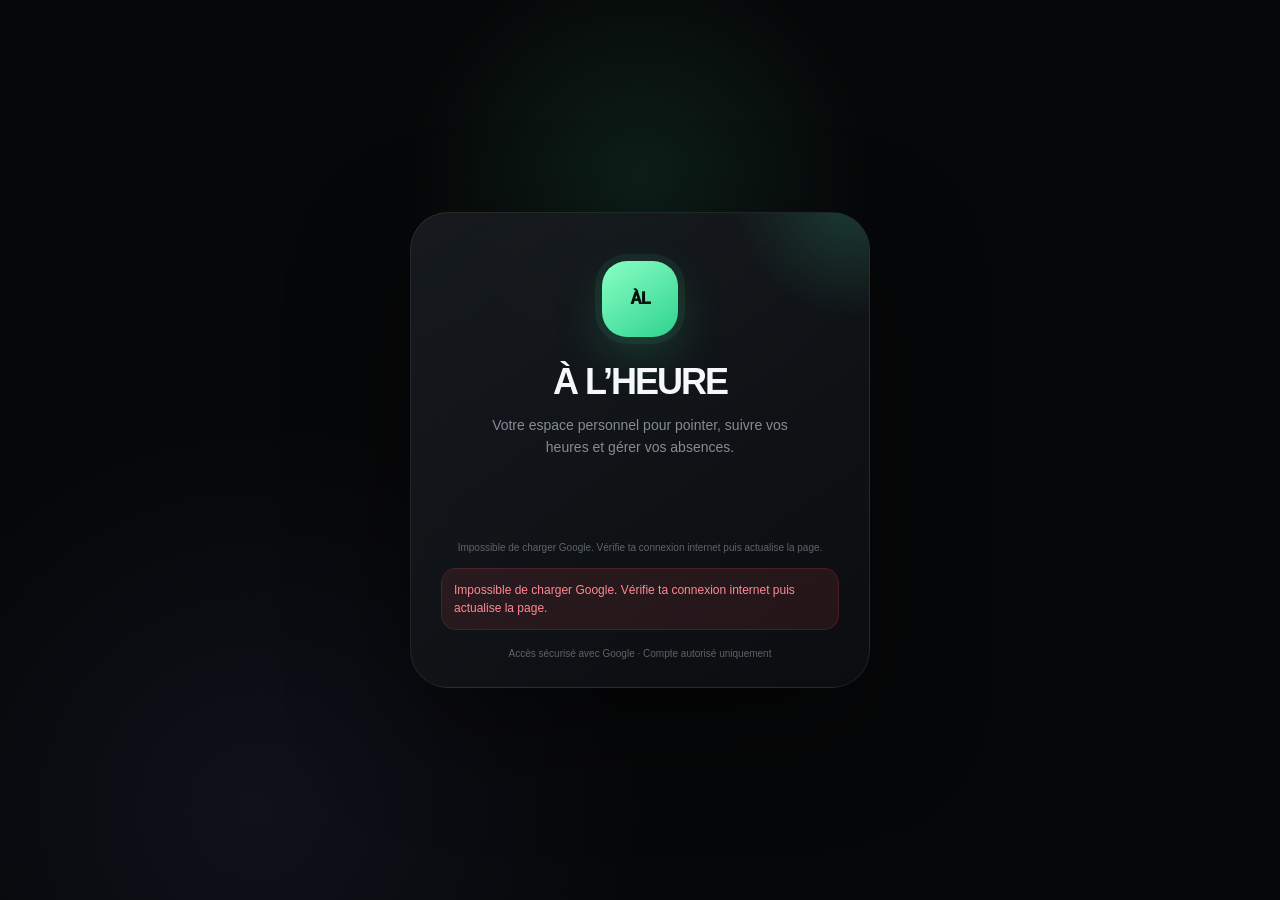
<file: index.html>
<!doctype html>
<html lang="fr">
<head>
<meta charset="utf-8">
<meta name="viewport" content="width=device-width,initial-scale=1,viewport-fit=cover">
<meta name="theme-color" content="#08090c">
<meta name="description" content="Mon Pointage — suivi des heures et absences">
<meta name="app-version" content="2026.10.07-navfix">
<link rel="icon" type="image/png" href="favicon12.png">
<link rel="apple-touch-icon" href="favicon12.png">
<meta name="apple-mobile-web-app-title" content="À L’HEURE">
<meta name="apple-mobile-web-app-capable" content="yes">
<meta name="mobile-web-app-capable" content="yes">
<meta name="apple-mobile-web-app-status-bar-style" content="black-translucent">

<style>
:root{
  --bg:#070809;
  --bg2:#0b0d10;
  --surface:rgba(18,21,25,.78);
  --surface2:#111419;
  --surface3:#171a20;
  --ink:#f5f7fa;
  --muted:#858b96;
  --muted2:#5d636d;
  --line:rgba(255,255,255,.075);
  --green:#45e6a0;
  --green2:#20bd7d;
  --red:#ff5968;
  --gold:#e6c879;
  --blue:#7f8cff;
  --purple:#b28cff;
  --shadow:0 30px 90px rgba(0,0,0,.32);
}

*{
  box-sizing:border-box;
  -webkit-tap-highlight-color:transparent;
}

html{
  scroll-behavior:smooth;
  background:var(--bg);
}

body{
  margin:0;
  min-height:100vh;
  background:
    radial-gradient(circle at 12% 0%,rgba(69,230,160,.08),transparent 30%),
    radial-gradient(circle at 92% 18%,rgba(127,140,255,.07),transparent 28%),
    var(--bg);
  color:var(--ink);
  font-family:
    -apple-system,
    BlinkMacSystemFont,
    "SF Pro Display",
    "SF Pro Text",
    Inter,
    Arial,
    sans-serif;
  -webkit-font-smoothing:antialiased;
}

body:before{
  content:"";
  position:fixed;
  inset:0;
  pointer-events:none;
  opacity:.24;
  background-image:
    radial-gradient(rgba(255,255,255,.16) .5px,transparent .5px);
  background-size:5px 5px;
  mask-image:linear-gradient(to bottom,black,transparent 70%);
  z-index:-1;
}

button,
input,
textarea{
  font:inherit;
}

button{
  border:0;
  cursor:pointer;
}

.hidden{
  display:none!important;
}

/* =========================================================
   LOGIN
========================================================= */

#loginScreen{
  min-height:100vh;
  display:grid;
  place-items:center;
  padding:22px;
  background:
    radial-gradient(circle at 50% 20%,rgba(69,230,160,.11),transparent 24%),
    radial-gradient(circle at 20% 90%,rgba(127,140,255,.08),transparent 30%),
    #060708;
}

.login{
  width:min(460px,100%);
  padding:48px 30px 28px;
  border:1px solid rgba(255,255,255,.09);
  border-radius:38px;
  background:
    linear-gradient(
      145deg,
      rgba(25,29,34,.86),
      rgba(12,14,17,.9)
    );
  backdrop-filter:blur(35px);
  box-shadow:0 40px 120px rgba(0,0,0,.45);
  text-align:center;
  animation:up .7s cubic-bezier(.2,.8,.2,1);
  position:relative;
  overflow:hidden;
}

.login:before{
  content:"";
  position:absolute;
  width:260px;
  height:260px;
  right:-120px;
  top:-150px;
  border-radius:50%;
  background:
    radial-gradient(
      circle,
      rgba(69,230,160,.2),
      transparent 68%
    );
}

.logo{
  width:76px;
  height:76px;
  margin:0 auto 24px;
  border-radius:25px;
  display:grid;
  place-items:center;
  color:#07100c;
  font-weight:950;
  letter-spacing:-1px;
  background:linear-gradient(145deg,#8affc5,#2fd28e);
  box-shadow:
    0 0 0 7px rgba(69,230,160,.07),
    0 20px 50px rgba(69,230,160,.18);
  position:relative;
}

.login h1{
  font-size:36px;
  letter-spacing:-2px;
  margin:0;
  position:relative;
}

.login p{
  color:var(--muted);
  font-size:14px;
  line-height:1.6;
  margin:11px auto 30px;
  max-width:340px;
  position:relative;
}

.login-foot{
  margin-top:18px;
  color:var(--muted2);
  font-size:10px;
}

.google-status{
  margin-top:10px;
  color:var(--muted2);
  font-size:10px;
}

#googleButton{
  width:100%;
  display:flex;
  flex-direction:column;
  align-items:center;
  justify-content:center;
  min-height:52px;
}

#googleButtonRender{
  width:100%;
  max-width:320px;
  min-height:44px;
  display:flex;
  align-items:center;
  justify-content:center;
}

#googleButtonRender > div{
  max-width:100%;
}

.g_id_signin iframe{
  max-width:100%!important;
}

.login-error{
  margin-top:15px;
  padding:12px;
  border-radius:15px;
  background:rgba(255,89,104,.1);
  border:1px solid rgba(255,89,104,.15);
  color:#ff8994;
  font-size:12px;
  line-height:1.5;
  text-align:left;
}

/* =========================================================
   APPLICATION
========================================================= */

#app{
  display:none;
  min-height:100vh;
  padding:0 0 100px;
}

.shell{
  width:min(1160px,calc(100% - 28px));
  margin:auto;
}

.topbar{
  height:84px;
  display:flex;
  align-items:center;
  justify-content:space-between;
  gap:16px;
}

.brand{
  display:flex;
  align-items:center;
  gap:10px;
  min-width:0;
}

.brandmark{
  width:34px;
  height:34px;
  flex:0 0 34px;
  border-radius:11px;
  display:block;
  object-fit:cover;
  box-shadow:0 7px 22px rgba(0,0,0,.42);
  background:#171a20;
}

.brandname{
  font-weight:900;
  font-size:17px;
  letter-spacing:-.5px;
}

.brandsub{
  font-size:10px;
  color:var(--muted);
  margin-top:3px;
}

.account{
  display:flex;
  align-items:center;
  gap:9px;
}

.account img{
  width:39px;
  height:39px;
  border-radius:50%;
  object-fit:cover;
  border:1px solid rgba(255,255,255,.2);
  box-shadow:0 5px 20px #0006;
  background:#171a20;
}

.ghost{
  background:transparent;
  color:var(--muted);
  padding:9px;
  font-size:11px;
}

.ghost:hover{
  color:var(--ink);
}

/* =========================================================
   VIEWS
========================================================= */

.view{
  display:none;
  animation:fade .35s ease;
}

.view.active{
  display:block;
}

/* =========================================================
   HERO
========================================================= */

.hero{
  position:relative;
  overflow:hidden;
  border:1px solid rgba(255,255,255,.09);
  border-radius:34px;
  padding:30px;
  background:
    linear-gradient(
      145deg,
      rgba(25,29,34,.95),
      rgba(12,14,17,.96)
    );
  box-shadow:var(--shadow);
  min-height:270px;
}

.hero:before{
  content:"";
  position:absolute;
  width:520px;
  height:520px;
  border-radius:50%;
  right:-230px;
  top:-300px;
  background:
    radial-gradient(
      circle,
      rgba(69,230,160,.22),
      transparent 63%
    );
  animation:float 9s ease-in-out infinite alternate;
}

.hero:after{
  content:"";
  position:absolute;
  inset:0;
  background:
    linear-gradient(
      115deg,
      transparent 18%,
      rgba(255,255,255,.045) 45%,
      transparent 72%
    );
  transform:translateX(-120%);
  animation:shine 8s ease-in-out infinite;
}

.hero-content{
  position:relative;
  z-index:1;
}

.eyebrow{
  font-size:9px;
  letter-spacing:2px;
  font-weight:850;
  color:#777e89;
}

.hero-date{
  font-size:clamp(28px,5vw,45px);
  font-weight:900;
  letter-spacing:-2px;
  text-transform:capitalize;
  margin-top:11px;
}

.hero-clock{
  font-size:clamp(56px,10vw,88px);
  line-height:.9;
  letter-spacing:-6px;
  font-weight:300;
  margin-top:17px;
  font-variant-numeric:tabular-nums;
}

.hero-bottom{
  display:flex;
  align-items:center;
  justify-content:space-between;
  margin-top:25px;
  gap:10px;
}

.pill{
  display:inline-flex;
  align-items:center;
  gap:7px;
  border-radius:999px;
  padding:8px 12px;
  background:rgba(255,255,255,.055);
  border:1px solid rgba(255,255,255,.06);
  font-size:9px;
  font-weight:850;
}

.pill i{
  width:6px;
  height:6px;
  border-radius:50%;
  background:currentColor;
  box-shadow:0 0 12px currentColor;
}

.pill.green{
  color:#67efb1;
}

.pill.red{
  color:#ff8994;
}

.pill.yellow{
  color:#e9cf7d;
}

.pill.blue{
  color:#9ca5ff;
}

.pill.purple{
  color:#c2a6ff;
}

.pill.gray{
  color:#a1a7b0;
}

/* =========================================================
   SECTIONS / METRICS
========================================================= */

.section-head{
  display:flex;
  align-items:end;
  justify-content:space-between;
  margin:29px 2px 12px;
}

.section-head h2{
  margin:0;
  font-size:20px;
  letter-spacing:-.8px;
}

.section-head span{
  color:var(--muted2);
  font-size:10px;
}

.metrics{
  display:grid;
  grid-template-columns:repeat(4,1fr);
  gap:10px;
}

.metric{
  padding:19px;
  border:1px solid var(--line);
  border-radius:23px;
  background:
    linear-gradient(
      145deg,
      rgba(22,25,30,.84),
      rgba(13,15,18,.84)
    );
  backdrop-filter:blur(20px);
  box-shadow:0 14px 45px rgba(0,0,0,.16);
  min-height:112px;
}

.metric-label{
  font-size:10px;
  color:var(--muted);
}

.metric-value{
  margin-top:12px;
  font-size:25px;
  font-weight:900;
  letter-spacing:-1px;
  font-variant-numeric:tabular-nums;
}

.metric.accent .metric-value{
  color:var(--green);
}

/* =========================================================
   DAY
========================================================= */

.day-grid{
  display:grid;
  grid-template-columns:1.35fr .65fr;
  gap:10px;
}

.timeline,
.action-card,
.panel{
  border:1px solid var(--line);
  background:
    linear-gradient(
      145deg,
      rgba(19,22,27,.86),
      rgba(11,13,16,.86)
    );
  backdrop-filter:blur(20px);
  box-shadow:0 18px 60px rgba(0,0,0,.18);
  border-radius:27px;
}

.timeline{
  padding:22px;
}

.event{
  display:flex;
  gap:15px;
  position:relative;
  padding-bottom:25px;
}

.event:last-child{
  padding-bottom:0;
}

.event:not(:last-child):after{
  content:"";
  position:absolute;
  left:9px;
  top:23px;
  bottom:0;
  width:1px;
  background:var(--line);
}

.event-dot{
  width:19px;
  height:19px;
  flex:0 0 19px;
  border-radius:50%;
  background:#292e35;
  border:5px solid #101216;
  box-shadow:0 0 0 1px var(--line);
  z-index:1;
}

.event.done .event-dot{
  background:var(--green);
  box-shadow:0 0 18px rgba(69,230,160,.3);
}

.event.stop .event-dot{
  background:var(--red);
  box-shadow:0 0 18px rgba(255,89,104,.22);
}

.event-title{
  font-size:11px;
  color:var(--muted);
}

.event-time{
  font-size:25px;
  font-weight:900;
  margin-top:3px;
  font-variant-numeric:tabular-nums;
}

.event-note{
  font-size:10px;
  color:var(--muted2);
  margin-top:3px;
  line-height:1.45;
}

/* =========================================================
   ACTIONS
========================================================= */

.action-card{
  padding:21px;
}

.action-main{
  width:100%;
  padding:19px;
  border-radius:21px;
  color:#06100b;
  text-align:left;
  background:linear-gradient(145deg,#67efb1,#1dbb7b);
  box-shadow:0 14px 35px rgba(69,230,160,.12);
  transition:transform .2s,filter .2s,opacity .2s;
}

.action-main:hover{
  filter:brightness(1.05);
}

.action-main:active{
  transform:scale(.975);
}

.action-main.red{
  color:#fff;
  background:linear-gradient(145deg,#ff6d7a,#d63b4b);
  box-shadow:0 14px 35px rgba(255,89,104,.12);
}

.action-main.disabled{
  opacity:.3;
  pointer-events:none;
}

.action-icon{
  font-size:18px;
}

.action-title{
  font-size:17px;
  font-weight:900;
  margin-top:17px;
}

.action-sub{
  font-size:10px;
  opacity:.68;
  margin-top:4px;
}

.link-button{
  width:100%;
  margin-top:10px;
  padding:14px;
  border-radius:17px;
  background:#191c21;
  color:#a9afb8;
  border:1px solid var(--line);
  font-size:11px;
  font-weight:750;
}

.link-button:hover{
  color:#fff;
  background:#20242a;
}

.link-button:active{
  transform:scale(.98);
}

.dashboard-note{
  margin-top:11px;
  padding:16px 18px;
  border-radius:20px;
  background:rgba(230,200,121,.08);
  border:1px solid rgba(230,200,121,.12);
  color:#cdbb7e;
  font-size:11px;
  line-height:1.5;
}

/* =========================================================
   MONTH
========================================================= */

.month-toolbar{
  display:flex;
  align-items:center;
  justify-content:space-between;
  padding:12px 14px;
  margin-bottom:12px;
  border-radius:22px;
  background:var(--surface);
  border:1px solid var(--line);
  box-shadow:0 15px 45px rgba(0,0,0,.16);
}

.month-name{
  text-align:center;
  font-weight:900;
}

.month-name small{
  display:block;
  color:var(--muted2);
  font-size:9px;
  font-weight:500;
  margin-top:3px;
}

.round{
  width:36px;
  height:36px;
  border-radius:50%;
  background:#1b1e23;
  color:#dfe2e6;
  font-size:16px;
  border:1px solid var(--line);
}

.round:hover{
  background:#252930;
}

.month-total{
  display:grid;
  grid-template-columns:repeat(3,1fr);
  gap:10px;
  margin-bottom:12px;
}

.mini{
  padding:16px;
  border-radius:20px;
  background:var(--surface);
  border:1px solid var(--line);
}

.mini span{
  display:block;
  color:var(--muted);
  font-size:10px;
}

.mini b{
  display:block;
  margin-top:7px;
  font-size:20px;
}

.history{
  display:grid;
  gap:8px;
}

.history-row{
  display:grid;
  grid-template-columns:65px 1fr auto;
  align-items:center;
  gap:12px;
  padding:16px;
  border-radius:20px;
  background:var(--surface);
  border:1px solid var(--line);
  box-shadow:0 8px 25px rgba(0,0,0,.12);
}

.hdate{
  font-weight:900;
  font-size:12px;
}

.hdate small{
  display:block;
  color:var(--muted2);
  font-weight:500;
  font-size:9px;
  margin-top:3px;
}

.hinfo{
  font-size:10px;
  color:var(--muted);
  min-width:0;
}

.hinfo b{
  display:block;
  color:var(--ink);
  font-size:13px;
  margin-bottom:4px;
  white-space:nowrap;
  overflow:hidden;
  text-overflow:ellipsis;
}

.hinfo span{
  display:block;
  line-height:1.4;
}

.hhours{
  font-weight:900;
  font-size:15px;
  color:var(--green);
  white-space:nowrap;
}

.empty{
  padding:35px;
  text-align:center;
  color:var(--muted);
  font-size:12px;
  background:var(--surface);
  border:1px solid var(--line);
  border-radius:24px;
}

/* =========================================================
   PROFILE
========================================================= */

.profile-panel{
  padding:18px;
  border-radius:26px;
  background:linear-gradient(145deg,rgba(24,27,33,.98),rgba(15,17,21,.98));
  border:1px solid rgba(255,255,255,.08);
  box-shadow:0 18px 55px rgba(0,0,0,.28);
}

.profile-main{
  display:flex;
  align-items:center;
  gap:14px;
  padding:4px 2px 18px;
}

.profile-main img{
  width:64px;
  height:64px;
  flex:0 0 64px;
  border-radius:20px;
  object-fit:cover;
  border:1px solid rgba(255,255,255,.1);
  background:#171a20;
}

.profile-main h2{
  margin:0;
  font-size:20px;
  letter-spacing:-.4px;
}

.profile-main p{
  margin:4px 0 0;
  color:var(--muted);
  font-size:11px;
  max-width:100%;
  overflow:hidden;
  text-overflow:ellipsis;
}

.settings-list{
  margin-top:0;
  display:grid;
  gap:7px;
  padding-top:14px;
  border-top:1px solid rgba(255,255,255,.07);
}

.setting{
  display:flex;
  justify-content:space-between;
  align-items:center;
  gap:12px;
  min-height:48px;
  padding:11px 13px;
  border-radius:15px;
  background:rgba(255,255,255,.035);
  border:1px solid rgba(255,255,255,.055);
  font-size:11px;
}

.setting strong{
  text-align:right;
  white-space:nowrap;
}

.setting span{
  color:var(--muted);
}

.profile-panel .app-page-grid{
  margin-top:12px !important;
  display:grid;
  grid-template-columns:1fr 1fr;
  gap:8px;
}

.profile-panel .page-card{
  min-height:92px;
  padding:14px;
  border-radius:17px;
  background:rgba(255,255,255,.035);
  border:1px solid rgba(255,255,255,.055);
}

.profile-panel .page-card h3{
  margin:0 0 5px;
  font-size:12px;
}

.profile-panel .page-card p{
  margin:0;
  color:var(--muted);
  font-size:9px;
  line-height:1.4;
}

.primary{
  width:100%;
  padding:13px;
  border-radius:15px;
  background:#f2f4f6;
  color:#0a0c0e;
  font-weight:800;
  margin-top:10px;
}

@media(max-width:600px){
  .profile-panel .app-page-grid{
    grid-template-columns:1fr;
  }
}

.settings-panel{
  display:grid;
  gap:8px;
}

.settings-export{
  display:flex;
  align-items:center;
  justify-content:space-between;
  gap:14px;
  margin-top:6px;
  padding:14px;
  border-radius:17px;
  background:rgba(255,255,255,.035);
  border:1px solid rgba(255,255,255,.055);
}

.settings-export b{
  display:block;
  font-size:12px;
}

.settings-export small{
  display:block;
  margin-top:4px;
  color:var(--muted);
  font-size:9px;
}

.export-button{
  flex:0 0 auto;
  display:flex;
  align-items:center;
  gap:6px;
  padding:10px 13px;
  border-radius:12px;
  background:#f1f3f5;
  color:#0a0c0e;
  font-size:10px;
  font-weight:900;
}

.export-button span{
  font-size:15px;
  line-height:1;
}

@media(max-width:380px){
  .settings-export{
    align-items:flex-start;
  }
  .export-button{
    padding:9px 11px;
  }
}

@media print{
@page{size:A4;margin:14mm}body *{visibility:hidden!important}#pdfExportArea,#pdfExportArea *{visibility:visible!important}#pdfExportArea{position:absolute;inset:0;width:100%;min-height:100vh;padding:0;box-sizing:border-box;background:#fff!important;color:#111827!important;font-family:-apple-system,BlinkMacSystemFont,"Segoe UI",Arial,sans-serif}#pdfExportArea .pdf-header{display:flex;align-items:center;justify-content:space-between;gap:24px;padding:0 0 18px;border-bottom:2px solid #111827}#pdfExportArea .pdf-brand{display:flex;align-items:center;gap:12px}#pdfExportArea .pdf-logo{width:42px;height:42px;border-radius:12px;object-fit:cover}#pdfExportArea .pdf-brand strong{display:block;font-size:18px;letter-spacing:-.5px}#pdfExportArea .pdf-brand span{display:block;margin-top:2px;color:#6b7280!important;font-size:9px}#pdfExportArea .pdf-period{text-align:right}#pdfExportArea .pdf-period span{display:block;color:#6b7280!important;font-size:8px;text-transform:uppercase;letter-spacing:1px}#pdfExportArea .pdf-period strong{display:block;margin-top:3px;font-size:16px;text-transform:capitalize}#pdfExportArea .pdf-hero{margin:18px 0 20px;padding:18px 20px;border-radius:16px;background:#111827!important;color:#fff!important}#pdfExportArea .pdf-hero-label{font-size:8px;letter-spacing:1.4px;text-transform:uppercase;opacity:.68}#pdfExportArea .pdf-total{margin-top:5px;font-size:31px;line-height:1;font-weight:800;letter-spacing:-1px}#pdfExportArea .pdf-total-note{margin-top:7px;font-size:9px;opacity:.72}#pdfExportArea .pdf-summary{display:grid;grid-template-columns:repeat(3,1fr);gap:10px;margin-bottom:20px}#pdfExportArea .pdf-box{padding:12px 14px;border:1px solid #e5e7eb;border-radius:12px;background:#fff!important}#pdfExportArea .pdf-box span{display:block;color:#6b7280!important;font-size:8px;text-transform:uppercase;letter-spacing:.6px}#pdfExportArea .pdf-box strong{display:block;margin-top:5px;font-size:15px}#pdfExportArea .pdf-section-title{margin:0 0 8px;font-size:11px;font-weight:800}#pdfExportArea table{width:100%;border-collapse:separate;border-spacing:0;overflow:hidden;border:1px solid #e5e7eb;border-radius:10px;font-size:8.5px}#pdfExportArea th,#pdfExportArea td{padding:7px;border-bottom:1px solid #eef0f2;text-align:left;vertical-align:middle}#pdfExportArea th{background:#f5f6f8!important;color:#4b5563!important;font-size:7.5px;text-transform:uppercase;letter-spacing:.4px;font-weight:800}#pdfExportArea tr:last-child td{border-bottom:0}#pdfExportArea .pdf-hours{font-weight:800}#pdfExportArea .pdf-status{color:#4b5563!important}#pdfExportArea .pdf-footer{margin-top:14px;padding-top:9px;border-top:1px solid #e5e7eb;color:#9ca3af!important;font-size:7.5px;text-align:right}}/* =========================================================
   NAVIGATION
========================================================= */

.bottom-nav{
  position:fixed;
  z-index:50;
  left:50%;
  bottom:max(12px,env(safe-area-inset-bottom));
  transform:translateX(-50%);
  width:min(560px,calc(100% - 24px));
  display:grid;
  grid-template-columns:repeat(5,1fr);
  gap:3px;
  padding:7px;
  border:1px solid rgba(255,255,255,.11);
  background:rgba(16,18,22,.9);
  backdrop-filter:blur(28px) saturate(140%);
  -webkit-backdrop-filter:blur(28px) saturate(140%);
  border-radius:27px;
  box-shadow:0 20px 70px rgba(0,0,0,.48),0 2px 12px rgba(255,255,255,.03) inset;
}

.nav-item{
  min-width:0;
  min-height:54px;
  padding:7px 6px;
  border-radius:20px;
  background:transparent;
  color:#686f7a;
  font-size:0;
  font-weight:800;
  letter-spacing:-.1px;
  transition:background .22s,transform .2s,color .2s,width .22s;
}

.nav-item .nav-icon{
  width:24px;
  height:24px;
  margin:0 auto;
  display:flex;
  align-items:center;
  justify-content:center;
  font-size:20px;
  line-height:1;
}

.nav-item.active{
  min-width:92px;
  background:#f1f3f5;
  color:#0a0c0e;
  box-shadow:0 7px 25px rgba(255,255,255,.08);
  font-size:9px;
}

.nav-item.active .nav-icon{
  margin:0 auto 3px;
}

@media (max-width:560px){
  .bottom-nav{
    width:min(430px,calc(100% - 18px));
    padding:6px;
    gap:2px;
  }
  .nav-item{
    min-height:52px;
  }
  .nav-item.active{
    min-width:0;
  }
}

.nav-item:active{
  transform:scale(.94);
}

.nav-item:focus-visible{
  outline:2px solid var(--green);
  outline-offset:2px;
}

/* =========================================================
   CALENDRIER PLANNING
========================================================= */

.planning-calendar{
  display:grid;
  grid-template-columns:repeat(7,minmax(0,1fr));
  gap:8px;
  padding:12px;
  border:1px solid var(--line);
  border-radius:27px;
  background:linear-gradient(145deg,rgba(19,22,27,.9),rgba(10,12,15,.9));
  box-shadow:0 18px 60px rgba(0,0,0,.2);
  width:100%;
  box-sizing:border-box;
  overflow:hidden;
}

.planning-calendar>*{
  min-width:0;
}

.cal-head{
  text-align:center;
  padding:5px 0 7px;
  color:#666d77;
  font-size:9px;
  font-weight:850;
  text-transform:uppercase;
}

.cal-day{
  position:relative;
  min-height:76px;
  padding:9px 7px 7px;
  border-radius:17px;
  background:rgba(255,255,255,.035);
  border:1px solid rgba(255,255,255,.055);
  overflow:hidden;
  transition:transform .18s,background .18s,border-color .18s;
}

.cal-day b{
  display:block;
  font-size:13px;
  font-weight:900;
  line-height:1;
}

.cal-day .cal-status{
  display:block;
  margin-top:9px;
  font-size:8px;
  line-height:1.15;
  color:#747b85;
  white-space:nowrap;
  overflow:hidden;
  text-overflow:ellipsis;
}

.cal-day .cal-hours{
  display:block;
  margin-top:8px;
  color:var(--green);
  font-size:10px;
  font-weight:900;
  white-space:nowrap;
}

.cal-day.worked{
  background:rgba(69,230,160,.075);
  border-color:rgba(69,230,160,.18);
}

.cal-day.worked .cal-status{
  color:#72eeb7;
}

.cal-day.absent{
  background:rgba(255,89,104,.075);
  border-color:rgba(255,89,104,.17);
}

.cal-day.absent .cal-status{
  color:#ff8b96;
}

.cal-day.holiday{
  background:rgba(178,140,255,.075);
  border-color:rgba(178,140,255,.16);
}

.cal-day.holiday .cal-status{
  color:#c5a8ff;
}

.cal-day.weekend{
  opacity:.58;
}

.cal-day.today{
  box-shadow:0 0 0 2px rgba(255,255,255,.85),0 8px 28px rgba(255,255,255,.06);
}

.cal-day.today:after{
  content:"AUJ.";
  position:absolute;
  top:7px;
  right:7px;
  font-size:6px;
  font-weight:900;
  color:#111318;
  background:#f1f3f5;
  padding:3px 4px;
  border-radius:6px;
}

@media(max-width:600px){
  .planning-calendar{
    grid-template-columns:repeat(7,minmax(0,1fr));
    gap:4px;
    padding:7px;
    border-radius:20px;
  }

  .cal-head{
    padding:4px 0 6px;
    font-size:8px;
  }

  .cal-day{
    min-height:62px;
    height:auto;
    padding:7px 5px;
    border-radius:12px;
  }

  .cal-day b{
    font-size:12px;
  }

  .cal-day .cal-status{
    margin-top:7px;
    font-size:7px;
    line-height:1.1;
  }

  .cal-day .cal-hours{
    margin-top:5px;
    font-size:8px;
  }

  .cal-day.today:after{
    content:"";
    top:5px;
    right:5px;
    width:5px;
    height:5px;
    padding:0;
    border-radius:50%;
  }
}

@media(max-width:380px){
  .planning-calendar{
    gap:3px;
    padding:6px;
  }

  .cal-day{
    min-height:56px;
    padding:6px 4px;
    border-radius:10px;
  }

  .cal-day .cal-status{
    font-size:6px;
  }

  .cal-day .cal-hours{
    font-size:7px;
  }
}

/* =========================================================
   MODALES
========================================================= */

.modal{
  position:fixed;
  inset:0;
  z-index:100;
  display:none;
  align-items:flex-end;
  justify-content:center;
  padding:14px;
  background:rgba(0,0,0,.62);
  backdrop-filter:blur(18px);
}

.modal.show{
  display:flex;
}

.sheet{
  width:min(520px,100%);
  padding:25px;
  border:1px solid rgba(255,255,255,.1);
  border-radius:31px;
  background:#111419;
  box-shadow:0 -20px 80px rgba(0,0,0,.55);
  animation:sheet .3s cubic-bezier(.2,.8,.2,1);
}

.sheet h2{
  margin:0;
  font-size:23px;
  letter-spacing:-.7px;
}

.sheet p{
  color:var(--muted);
  font-size:12px;
  line-height:1.5;
  margin:7px 0 18px;
}

.choices{
  display:grid;
  gap:8px;
}

.choice{
  padding:17px;
  border-radius:18px;
  background:#1a1d22;
  color:#f4f5f6;
  text-align:left;
  font-weight:750;
  border:1px solid var(--line);
}

.choice:hover{
  background:#22262c;
}

.choice strong{
  display:block;
  font-size:13px;
}

.choice small{
  display:block;
  color:var(--muted);
  font-size:10px;
  margin-top:3px;
}

.cancel{
  width:100%;
  padding:14px;
  background:transparent;
  color:var(--muted);
  font-size:12px;
}

.field{
  width:100%;
  min-height:105px;
  padding:14px;
  border:1px solid var(--line);
  border-radius:18px;
  background:#0c0f12;
  color:#f5f7fa;
  outline:none;
  resize:none;
  font-size:13px;
}

.field::placeholder{
  color:#5f6670;
}

.field:focus{
  border-color:rgba(69,230,160,.4);
  box-shadow:0 0 0 4px rgba(69,230,160,.06);
}

/* =========================================================
   LOADING
========================================================= */

.loading{
  position:fixed;
  inset:0;
  z-index:200;
  display:none;
  place-items:center;
  background:rgba(4,5,6,.58);
  backdrop-filter:blur(20px);
}

.loading.show{
  display:grid;
}

.loader{
  width:155px;
  padding:20px 16px;
  border-radius:28px;
  background:#121519;
  border:1px solid var(--line);
  box-shadow:0 25px 80px #0008;
  text-align:center;
}

.clock-face{
  width:62px;
  height:62px;
  margin:auto;
  border:2px solid #30353d;
  border-radius:50%;
  position:relative;
  background:#0c0f12;
  box-shadow:0 0 0 7px rgba(69,230,160,.05);
}

.hand{
  position:absolute;
  left:50%;
  bottom:50%;
  width:2px;
  height:19px;
  background:#f5f7fa;
  border-radius:2px;
  transform-origin:50% 100%;
  animation:hand 2.4s linear infinite;
}

.hand.m{
  height:25px;
  background:var(--green);
  animation-duration:1.2s;
}

.pin{
  position:absolute;
  left:50%;
  top:50%;
  width:6px;
  height:6px;
  border-radius:50%;
  background:var(--green);
  transform:translate(-50%,-50%);
}

.load-title{
  margin-top:12px;
  font-size:10px;
  font-weight:850;
  letter-spacing:1.3px;
  text-transform:uppercase;
}

.load-sub{
  margin-top:4px;
  font-size:9px;
  color:var(--muted);
}

/* =========================================================
   TOAST
========================================================= */

.toast{
  position:fixed;
  z-index:300;
  left:50%;
  bottom:93px;
  transform:translate(-50%,15px);
  opacity:0;
  pointer-events:none;
  width:min(calc(100% - 28px),430px);
  padding:14px 16px;
  border-radius:18px;
  background:#f2f4f6;
  color:#0a0c0e;
  box-shadow:0 15px 45px #0007;
  font-size:12px;
  font-weight:800;
  transition:.22s;
}

.toast.show{
  opacity:1;
  transform:translate(-50%,0);
}

/* =========================================================
   ANIMATIONS
========================================================= */

@keyframes up{
  from{
    opacity:0;
    transform:translateY(18px) scale(.98);
  }
  to{
    opacity:1;
    transform:none;
  }
}

@keyframes fade{
  from{
    opacity:0;
    transform:translateY(7px);
  }
  to{
    opacity:1;
    transform:none;
  }
}

@keyframes float{
  to{
    transform:translate(-20px,25px) scale(1.1);
  }
}

@keyframes shine{
  35%,100%{
    transform:translateX(120%);
  }
}

@keyframes sheet{
  from{
    opacity:0;
    transform:translateY(20px);
  }
  to{
    opacity:1;
    transform:none;
  }
}

@keyframes hand{
  to{
    transform:translateX(-50%) rotate(385deg);
  }
}

/* =========================================================
   RESPONSIVE
========================================================= */

@media(min-width:900px){

  #app{
    padding:0 0 40px 112px;
  }

  .shell{
    width:min(1160px,calc(100% - 44px));
    margin:0 auto;
  }

  .topbar{
    height:94px;
  }

  .bottom-nav{
    left:18px;
    top:18px;
    bottom:18px;
    transform:none;
    width:82px;
    height:auto;
    display:grid;
    grid-template-columns:1fr;
    grid-template-rows:repeat(5,1fr);
    align-content:center;
    padding:10px;
    border-radius:27px;
  }

  .nav-item{
    display:flex;
    flex-direction:column;
    align-items:center;
    justify-content:center;
    gap:3px;
  }

  .hero{
    padding:38px;
    min-height:320px;
  }

  .day-grid{
    grid-template-columns:1.5fr .5fr;
  }

  .modal{
    align-items:center;
  }
}

@media(min-width:1300px){

  .shell{
    width:min(1240px,calc(100% - 60px));
  }

  .hero{
    min-height:350px;
    padding:44px;
  }

  .hero-clock{
    font-size:92px;
  }
}

@media(max-width:700px){

  #loginScreen{
    padding:14px;
  }

  .login{
    padding:40px 20px 24px;
    border-radius:30px;
  }

  .login h1{
    font-size:32px;
  }

  .metrics{
    grid-template-columns:repeat(2,1fr);
  }

  .day-grid{
    grid-template-columns:1fr;
  }

  .hero-bottom{
    align-items:flex-start;
    flex-direction:column;
  }

  .account .ghost{
    display:none;
  }

  .history-row{
    grid-template-columns:58px 1fr auto;
    gap:8px;
    padding:13px;
  }

  .hhours{
    font-size:14px;
  }

  .hinfo b{
    font-size:11px;
  }

  .hero{
    padding:24px;
    border-radius:27px;
  }

  .hero-clock{
    letter-spacing:-4px;
  }

  .month-total{
    gap:7px;
  }

  .mini{
    padding:13px;
  }

  .mini b{
    font-size:17px;
  }
}

@media(max-width:420px){

  .metrics{
    gap:7px;
  }

  .metric{
    padding:14px;
    min-height:100px;
  }

  .metric-value{
    font-size:21px;
  }

  .hero-date{
    font-size:27px;
  }

  .hero-clock{
    font-size:51px;
  }

  .history-row{
    grid-template-columns:52px 1fr;
  }

  .hhours{
    grid-column:2;
  }
}

@media(prefers-reduced-motion:reduce){

  *,
  *:before,
  *:after{
    animation-duration:.01ms!important;
    transition-duration:.01ms!important;
    scroll-behavior:auto!important;
  }
}
</style>
<link rel="stylesheet" href="pointage-fonctions.css">
</head>

<body>

<!-- =====================================================
     CONNEXION
====================================================== -->

<section id="loginScreen">

  <div class="login">

    <div class="logo">ÀL</div>

    <h1>À L’HEURE</h1>

    <p>
      Votre espace personnel pour pointer,
      suivre vos heures et gérer vos absences.
    </p>

    <div id="googleButton">

      <div id="googleButtonRender"></div>

      <div id="googleStatus" class="google-status">
        Chargement de Google…
      </div>

    </div>

    <div id="loginError" class="login-error hidden"></div>

    <div class="login-foot">
      Accès sécurisé avec Google · Compte autorisé uniquement
    </div>

  </div>

</section>


<!-- =====================================================
     APPLICATION
====================================================== -->

<main id="app">

  <div class="shell">

    <header class="topbar">

      <div class="brand">

        <img
          class="brandmark"
          src="favicon12.png"
          alt="À L’HEURE"
        >

        <div>

          <div class="brandname">
            À L’HEURE
          </div>

          <div id="welcome" class="brandsub">
            Votre espace personnel
          </div>

        </div>

      </div>

      <div class="account">

        <img
          id="avatar"
          alt="Photo de profil"
        >

        <button
          class="ghost"
          onclick="deconnexion()"
        >
          Déconnexion
        </button>

      </div>

    </header>


    <!-- =================================================
         ACCUEIL
    ================================================== -->

    <section
      id="homeView"
      class="view active"
    >

      <div class="hero">

        <div class="hero-content">

          <div class="eyebrow">
            AUJOURD'HUI ·
            <span id="heroTime">--:--:--</span>
          </div>

          <div
            id="heroDate"
            class="hero-date"
          >
            Chargement…
          </div>

          <div
            id="clock"
            class="hero-clock"
          >
            --:--:--
          </div>

          <div class="hero-bottom">

            <div
              id="status"
              class="pill gray"
            >
              <i></i>
              Chargement
            </div>

            <span
              id="heroHint"
              class="eyebrow"
            >
              Synchronisation
            </span>

          </div>

        </div>

      </div>


      <div class="section-head">

        <h2>
          Votre journée
        </h2>

        <span id="daySummary">
          En attente
        </span>

      </div>


      <div class="metrics">

        <div class="metric accent">

          <div class="metric-label">
            Arrivée
          </div>

          <div
            id="arrival"
            class="metric-value"
          >
            —
          </div>

        </div>


        <div class="metric">

          <div class="metric-label">
            Départ
          </div>

          <div
            id="departure"
            class="metric-value"
          >
            —
          </div>

        </div>


        <div class="metric">

          <div class="metric-label">
            Pause
          </div>

          <div
            id="break"
            class="metric-value"
          >
            —
          </div>

        </div>


        <div class="metric accent">

          <div class="metric-label">
            Travaillé
          </div>

          <div
            id="worked"
            class="metric-value"
          >
            —
          </div>

        </div>

      </div>


      <div class="day-grid">

        <div class="timeline">

          <div
            class="section-head"
            style="margin-top:0"
          >

            <h2>
              Chronologie
            </h2>

            <span>
              Temps réel
            </span>

          </div>


          <div class="event done">

            <div
              id="arrivalDot"
              class="event-dot"
            ></div>

            <div>

              <div class="event-title">
                Arrivée
              </div>

              <div
                id="timelineArrival"
                class="event-time"
              >
                —
              </div>

              <div class="event-note">
                Début de votre journée
              </div>

            </div>

          </div>


          <div class="event stop">

            <div
              id="departureDot"
              class="event-dot"
            ></div>

            <div>

              <div class="event-title">
                Départ
              </div>

              <div
                id="timelineDeparture"
                class="event-time"
              >
                —
              </div>

              <div
                id="timelineObservation"
                class="event-note"
              >
                Fin de votre journée
              </div>

            </div>

          </div>

        </div>


        <div class="action-card">

          <button
            id="startButton"
            class="action-main"
            onclick="commencer()"
          >

            <div class="action-icon">
              ↗
            </div>

            <div class="action-title">
              Pointer mon arrivée
            </div>

            <div class="action-sub">
              Enregistrer l'heure maintenant
            </div>

          </button>


          <button
            id="finishButton"
            class="action-main red"
            style="margin-top:10px"
            onclick="ouvrirModalPause()"
          >

            <div class="action-icon">
              ↘
            </div>

            <div class="action-title">
              Pointer mon départ
            </div>

            <div class="action-sub">
              Choisir votre pause puis terminer
            </div>

          </button>


          <button
            class="link-button"
            onclick="ouvrirAbsence()"
          >
            Signaler une absence
          </button>

        </div>

      </div>


      <div
        id="homeNote"
        class="dashboard-note hidden"
      ></div>

    </section>


    <!-- =================================================
         MES HEURES
    ================================================== -->

    <section
      id="hoursView"
      class="view"
    >

      <div class="section-head">

        <h2>
          Mes heures
        </h2>

        <span>
          Historique mensuel
        </span>

      </div>


      <div class="month-toolbar">

        <button
          class="round"
          onclick="changerMois(-1)"
        >
          ‹
        </button>

        <div
          id="monthTitle"
          class="month-name"
        >
          Octobre 2026
          <small>
            Récapitulatif
          </small>
        </div>

        <button
          class="round"
          onclick="changerMois(1)"
        >
          ›
        </button>

      </div>


      <div class="month-total">

        <div class="mini">

          <span>
            Heures
          </span>

          <b id="monthHours">
            —
          </b>

        </div>

        <div class="mini">

          <span>
            Jours
          </span>

          <b id="monthDays">
            —
          </b>

        </div>

        <div class="mini">

          <span>
            Absences
          </span>

          <b id="monthAbsences">
            —
          </b>

        </div>

      </div>


      <div
        id="history"
        class="history"
      >

        <div class="empty">
          Chargement de l'historique…
        </div>

      </div>

    </section>


    <!-- =================================================
         PLANNING
    ================================================== -->

    <section id="planningView" class="view">
      <div class="section-head">
        <h2>Planning</h2>
        <span>Vue du mois</span>
      </div>

      <div class="month-toolbar">
        <button class="round" onclick="changerMois(-1)">‹</button>
        <div id="planningMonthTitle" class="month-name">Octobre 2026<small>Calendrier</small></div>
        <button class="round" onclick="changerMois(1)">›</button>
      </div>

      <div class="month-total">
        <div class="mini"><span>Jours travaillés</span><b id="planningWorked">—</b></div>
        <div class="mini"><span>Absences</span><b id="planningAbsent">—</b></div>
        <div class="mini"><span>Mois</span><b id="planningMonthLabel">—</b></div>
      </div>

      <div id="planningCalendar" class="planning-calendar"></div>
    </section>


    <!-- =================================================
         STATISTIQUES
    ================================================== -->

    <section id="statsView" class="view">
      <div class="section-head">
        <h2>Statistiques</h2>
        <span>Résumé mensuel</span>
      </div>

      <div class="metrics">
        <div class="metric accent"><div class="metric-label">Total travaillé</div><div id="statsTotal" class="metric-value">—</div></div>
        <div class="metric"><div class="metric-label">Moyenne / jour</div><div id="statsAverage" class="metric-value">—</div></div>
        <div class="metric"><div class="metric-label">Meilleure journée</div><div id="statsMax" class="metric-value">—</div></div>
        <div class="metric"><div class="metric-label">Pauses</div><div id="statsPause" class="metric-value">—</div></div>
      </div>

      <div id="statsSummary" class="dashboard-note" style="margin-top:12px">
        Chargement des statistiques…
      </div>
    </section>


    <!-- =================================================
         OBSERVATIONS
    ================================================== -->

    <section id="observationsView" class="view">
      <div class="section-head">
        <h2>Observations</h2>
        <span>Remarques du mois</span>
      </div>
      <div id="observationsList" class="history"></div>
    </section>


    <!-- =================================================
         RÉGLAGES
    ================================================== -->

    <section id="settingsView" class="view">
      <div class="section-head">
        <h2>Réglages</h2>
        <span>Application</span>
      </div>

      <div class="profile-panel settings-panel">
        <div class="setting">
          <span>Compte</span>
          <strong id="settingsEmail">—</strong>
        </div>

        <div class="setting">
          <span>Synchronisation</span>
          <strong>Automatique</strong>
        </div>

        <div class="settings-export">
          <div>
            <b>Exporter le mois</b>
            <small id="exportMonthLabel">Récapitulatif du mois sélectionné</small>
          </div>
          <button class="export-button" type="button" onclick="window.open('export-pdf.html','_blank')">
            <span aria-hidden="true">↓</span>
            PDF
          </button>
        </div>
      </div>
    </section>


    <!-- =================================================
         PROFIL
    ================================================== -->

    <section
      id="profileView"
      class="view"
    >

      <div class="section-head">

        <h2>
          Mon profil
        </h2>

        <span>
          Compte sécurisé
        </span>

      </div>


      <div class="profile-panel">

        <div class="profile-main">

          <img
            id="profileBig"
            alt="Photo de profil"
          >

          <div>

            <h2 id="profileName">
              Utilisateur
            </h2>

            <p id="profileEmail">
              —
            </p>

          </div>

        </div>


        <div class="settings-list">

          <div class="setting">

            <span>
              Authentification
            </span>

            <strong>
              Google
            </strong>

          </div>


          <div class="setting">

            <span>
              Compte autorisé
            </span>

            <strong>
              Oui
            </strong>

          </div>


          <div class="setting">

            <span>
              Synchronisation
            </span>

            <strong>
              Automatique
            </strong>

          </div>

        </div>


        <div class="app-page-grid" style="margin-top:16px">
          <button class="page-card" style="text-align:left;color:var(--ink)" onclick="ouvrirVue('observationsView',null);document.querySelectorAll('.nav-item').forEach(n=>n.classList.remove('active'))">
            <h3>Observations</h3>
            <p>Retrouver les remarques saisies à la fin de vos journées.</p>
          </button>
          <button class="page-card" style="text-align:left;color:var(--ink)" onclick="ouvrirVue('settingsView',null);document.querySelectorAll('.nav-item').forEach(n=>n.classList.remove('active'))">
            <h3>Réglages</h3>
            <p>Synchronisation, compte et paramètres de l’application.</p>
          </button>
        </div>

        <button
          class="primary"
          onclick="deconnexion()"
        >
          Se déconnecter
        </button>

      </div>

    </section>

  </div>


  <!-- =================================================
       NAVIGATION
  ================================================== -->

  <nav class="bottom-nav" aria-label="Navigation principale">

    <button class="nav-item active" aria-label="Accueil" onclick="ouvrirVue('homeView',this)">
      <span class="nav-icon" aria-hidden="true">⌂</span>
      <span>Accueil</span>
    </button>

    <button class="nav-item" aria-label="Planning" onclick="ouvrirVue('planningView',this);rendrePlanning()">
      <span class="nav-icon" aria-hidden="true">▦</span>
      <span>Planning</span>
    </button>

    <button class="nav-item" aria-label="Heures" onclick="ouvrirVue('hoursView',this)">
      <span class="nav-icon" aria-hidden="true">◷</span>
      <span>Heures</span>
    </button>

    <button class="nav-item" aria-label="Statistiques" onclick="ouvrirVue('statsView',this);rendreStats()">
      <span class="nav-icon" aria-hidden="true">↗</span>
      <span>Stats</span>
    </button>

    <button class="nav-item" aria-label="Profil" onclick="ouvrirVue('profileView',this)">
      <span class="nav-icon" aria-hidden="true">◎</span>
      <span>Profil</span>
    </button>

  </nav>

</main>


<div id="pdfExportArea" aria-hidden="true"></div>

<!-- =====================================================
     MODALE DÉPART
====================================================== -->

<div
  id="pauseModal"
  class="modal"
>

  <div class="sheet">

    <h2>
      Terminer la journée
    </h2>

    <p>
      Indique la durée de votre pause.
      L'heure de départ sera enregistrée
      au moment de la validation.
    </p>


    <textarea
      id="departureObservation"
      class="field"
      placeholder="Observation de la journée (facultatif)…"
    ></textarea>


    <div
      class="choices"
      style="margin-top:10px"
    >

      <button
        class="choice"
        onclick="terminer(0)"
      >

        <strong>
          0 minute
        </strong>

        <small>
          Aucune pause à déduire
        </small>

      </button>


      <button
        class="choice"
        onclick="terminer(30)"
      >

        <strong>
          30 minutes
        </strong>

        <small>
          Pause standard
        </small>

      </button>


      <button
        class="choice"
        onclick="terminer(60)"
      >

        <strong>
          1 heure
        </strong>

        <small>
          Une heure de pause
        </small>

      </button>

    </div>


    <button
      class="cancel"
      onclick="fermerModal('pauseModal')"
    >
      Annuler
    </button>

  </div>

</div>


<!-- =====================================================
     MODALE ABSENCE
====================================================== -->

<div
  id="absenceModal"
  class="modal"
>

  <div class="sheet">

    <h2>
      Signaler une absence
    </h2>

    <p>
      Le motif sera enregistré dans votre planning.
    </p>


    <textarea
      id="absenceMotif"
      class="field"
      placeholder="Motif de l'absence…"
    ></textarea>


    <button
      class="primary"
      onclick="confirmerAbsence()"
    >
      Confirmer l'absence
    </button>


    <button
      class="cancel"
      onclick="fermerModal('absenceModal')"
    >
      Annuler
    </button>

  </div>

</div>


<!-- =====================================================
     LOADING
====================================================== -->

<div
  id="loading"
  class="loading"
>

  <div class="loader">

    <div class="clock-face">

      <div class="hand"></div>
      <div class="hand m"></div>
      <div class="pin"></div>

    </div>

    <div class="load-title">
      Synchronisation
    </div>

    <div class="load-sub">
      Mon Pointage
    </div>

  </div>

</div>


<div id="toast" class="toast"></div>


<script>
"use strict";

/* =========================================================
   CONFIGURATION
========================================================= */

const CONFIG = {

  apiUrl:
    "https://script.google.com/macros/s/AKfycbz85SD7D98IEhIInFX-DLI2P9_rer1U_6U2ctYo7bo8s2UgiANmqFVwy2EGPnPfGxpXfQ/exec",

  googleClientId:
    "390069736161-bvharjfi4m4c28gfo4il7uktdrmmr318.apps.googleusercontent.com",

  allowedEmail:
    "aharonelbaz6@gmail.com",

  googleScript:
    "https://accounts.google.com/gsi/client"

};


/* =========================================================
   ÉTAT GLOBAL
========================================================= */

let idToken = null;
let utilisateur = null;

let callbackCounter = 0;
let synchronisationTimer = null;
let historiqueCourant = [];

let googleRendered = false;
let googleLoadStarted = false;

let moisCourant =
  new Date(
    new Date().getFullYear(),
    new Date().getMonth(),
    1
  );


/* =========================================================
   LOG GOOGLE
========================================================= */

function googleHardLog(etape, detail = "") {

  const now =
    new Date().toLocaleTimeString("fr-FR");

  let texte =
    "[" + now + "] " + etape;

  if (
    detail !== "" &&
    detail !== undefined &&
    detail !== null
  ) {

    try {

      texte +=
        " | " +
        (
          typeof detail === "string"
            ? detail
            : JSON.stringify(detail)
        );

    } catch (_) {

      texte +=
        " | " +
        String(detail);

    }

  }

  console.log(
    "[Google]",
    texte
  );

}


/* =========================================================
   DEBUG GOOGLE
========================================================= */

function googleDebug(etape, detail = "") {

  console.log(
    "[Google Debug]",
    etape,
    detail
  );

}


/* =========================================================
   ERREURS
========================================================= */

window.addEventListener(
  "error",
  event => {

    console.error(
      "Mon Pointage :",
      event.error || event.message
    );

  }
);


window.addEventListener(
  "unhandledrejection",
  event => {

    console.error(
      "Mon Pointage promise :",
      event.reason
    );

  }
);


/* =========================================================
   DOM READY
========================================================= */

document.addEventListener(
  "DOMContentLoaded",
  () => {

    googleHardLog(
      "DOM PRÊT",
      {
        gis:
          !!window.google?.accounts?.id
      }
    );

    horloge();

    setInterval(
      horloge,
      1000
    );

    afficherTitreMois();

    initialiserApplication();

  }
);


/* =========================================================
   INITIALISATION APPLICATION
========================================================= */

async function initialiserApplication() {

  const token =
    sessionStorage.getItem(
      "monPointageGoogleToken"
    );

  if (
    token &&
    restaurerSession(token)
  ) {

    afficherApp();

    await chargerTout();

    demarrerSynchronisationTempsReel();

    return;
  }

  afficherLogin();

  chargerBibliothequeGoogle();

}


/* =========================================================
   AFFICHER LOGIN
========================================================= */

function afficherLogin() {

  const login =
    document.getElementById(
      "loginScreen"
    );

  const app =
    document.getElementById(
      "app"
    );

  if (login) {

    login.style.display =
      "grid";

  }

  if (app) {

    app.style.display =
      "none";

  }

}


/* =========================================================
   CHARGER GOOGLE GIS
========================================================= */

function chargerBibliothequeGoogle() {

  googleHardLog(
    "CHARGEMENT GIS",
    CONFIG.googleScript
  );

  const status =
    document.getElementById(
      "googleStatus"
    );

  if (
    window.google?.accounts?.id
  ) {

    initialiserGoogle();

    return;
  }

  if (googleLoadStarted) {

    if (status) {

      status.textContent =
        "Chargement de Google…";

    }

    return;
  }

  googleLoadStarted = true;

  if (status) {

    status.textContent =
      "Chargement de Google…";

  }

  const script =
    document.createElement(
      "script"
    );

  script.src =
    CONFIG.googleScript;

  script.async = true;

  script.onload = () => {

    googleHardLog(
      "GIS SCRIPT CHARGÉ",
      !!window.google?.accounts?.id
    );

    initialiserGoogle();

  };

  script.onerror = () => {

    googleLoadStarted = false;

    afficherErreurGoogle(
      "Impossible de charger Google. Vérifie ta connexion internet puis actualise la page."
    );

  };

  document.head.appendChild(
    script
  );

  setTimeout(
    () => {

      if (
        !window.google?.accounts?.id &&
        status
      ) {

        status.textContent =
          "Google met du temps à répondre. Actualisez la page.";

      }

    },
    10000
  );

}


/* =========================================================
   INITIALISER GOOGLE
========================================================= */

function initialiserGoogle() {

  googleHardLog(
    "INITIALISATION GIS",
    {
      available:
        !!window.google?.accounts?.id,

      client:
        CONFIG.googleClientId
    }
  );

  const mount =
    document.getElementById(
      "googleButtonRender"
    );

  const status =
    document.getElementById(
      "googleStatus"
    );

  if (!mount) {
    return;
  }

  if (!window.google?.accounts?.id) {

    afficherErreurGoogle(
      "Google Identity Services n'est pas disponible."
    );

    return;
  }

  try {

    google.accounts.id.initialize({

      client_id:
        CONFIG.googleClientId,

      callback:
        connexionGoogle,

      error_callback:
        error => {

          googleHardLog(
            "GOOGLE ERROR",
            error
          );

          afficherErreurGoogle(
            "Google n'a pas pu ouvrir la connexion."
          );

        },

      /*
        IMPORTANT :
        On force Google à utiliser
        une fenêtre popup au lieu d'une
        navigation vers /gsi/transform.
      */
      ux_mode:
        "popup",

      auto_select:
        false,

      cancel_on_tap_outside:
        true,

      context:
        "signin"

    });


    mount.innerHTML = "";


    google.accounts.id.renderButton(
      mount,
      {

        type:
          "standard",

        theme:
          "filled_black",

        size:
          "large",

        text:
          "signin_with",

        shape:
          "pill",

        logo_alignment:
          "left",

        width:
          320

      }
    );


    googleRendered = true;


    googleHardLog(
      "BOUTON GOOGLE RENDU"
    );


    if (status) {

      status.textContent =
        "Connexion sécurisée avec Google";

    }

  } catch (error) {

    googleRendered = false;

    googleHardLog(
      "ERREUR INITIALISATION GOOGLE",
      error
    );

    afficherErreurGoogle(
      "Impossible d'afficher le bouton Google."
    );

  }

}window.initialiserGoogle =
  initialiserGoogle;


/* =========================================================
   ERREUR GOOGLE
========================================================= */

function afficherErreurGoogle(message) {

  const box =
    document.getElementById(
      "loginError"
    );

  const status =
    document.getElementById(
      "googleStatus"
    );

  if (status) {

    status.textContent =
      message;

  }

  if (box) {

    box.textContent =
      message;

    box.classList.remove(
      "hidden"
    );

  }

}


/* =========================================================
   DÉCODER JWT GOOGLE
========================================================= */

function decoderJwt(token) {

  try {

    const parts =
      String(token || "")
        .split(".");

    if (
      parts.length !== 3
    ) {

      return null;

    }

    let b64 =
      parts[1]
        .replace(/-/g, "+")
        .replace(/_/g, "/");

    while (
      b64.length % 4
    ) {

      b64 += "=";

    }

    const raw =
      atob(b64);

    const json =
      decodeURIComponent(
        Array.from(
          raw,
          ch =>
            "%" +
            (
              "00" +
              ch.charCodeAt(0)
                .toString(16)
            ).slice(-2)
        ).join("")
      );

    return JSON.parse(json);

  } catch (_) {

    return null;

  }

}


/* =========================================================
   COMPTE AUTORISÉ
========================================================= */

function compteAutorise(email) {

  return (
    String(email || "")
      .trim()
      .toLowerCase()
    ===
    CONFIG.allowedEmail
  );

}


/* =========================================================
   UTILISATEUR
========================================================= */

function construireUtilisateur(payload) {

  return {

    email:
      String(
        payload?.email || ""
      ).toLowerCase(),

    nom:
      payload?.name ||
      payload?.given_name ||
      "Utilisateur",

    picture:
      payload?.picture ||
      ""

  };

}


/* =========================================================
   RESTAURER SESSION
========================================================= */

function restaurerSession(token) {

  const payload =
    decoderJwt(token);


  if (
    !payload?.email ||
    !compteAutorise(
      payload.email
    )
  ) {

    sessionStorage.removeItem(
      "monPointageGoogleToken"
    );

    return false;

  }


  if (
    payload.exp &&
    Number(payload.exp) <=
      Date.now() / 1000
  ) {

    sessionStorage.removeItem(
      "monPointageGoogleToken"
    );

    return false;

  }


  idToken =
    token;


  utilisateur =
    construireUtilisateur(
      payload
    );


  googleHardLog(
    "SESSION RESTAURÉE",
    {
      email:
        utilisateur.email,

      expiration:
        payload.exp
          ? new Date(
              Number(payload.exp) * 1000
            ).toISOString()
          : "inconnue"
    }
  );


  return true;

}
/* =========================================================
   CALLBACK GOOGLE
========================================================= */
async function connexionGoogle(response) {

  googleHardLog(
    "CALLBACK GOOGLE REÇU",
    {
      hasCredential:
        !!response?.credential
    }
  );


  const errorBox =
    document.getElementById(
      "loginError"
    );

  if (errorBox) {

    errorBox.classList.add(
      "hidden"
    );

  }


  try {

    const token =
      response?.credential;


    if (!token) {

      throw new Error(
        "Google n'a pas fourni de jeton."
      );

    }


    const payload =
      decoderJwt(token);


    if (!payload?.email) {

      throw new Error(
        "Réponse Google invalide."
      );

    }


    if (
      !compteAutorise(
        payload.email
      )
    ) {

      throw new Error(
        "Ce compte Google n'est pas autorisé."
      );

    }


    if (
      payload.exp &&
      Number(payload.exp) <=
        Date.now() / 1000
    ) {

      throw new Error(
        "La session Google a expiré."
      );

    }


    /*
      =====================================================
      IMPORTANT
      Le token est sauvegardé immédiatement.
      =====================================================
    */

    idToken =
      token;

    utilisateur =
      construireUtilisateur(
        payload
      );


    sessionStorage.setItem(
      "monPointageGoogleToken",
      token
    );
    localStorage.setItem(
      "monPointageGoogleToken",
      token
    );


    googleHardLog(
      "TOKEN GOOGLE STOCKÉ",
      {
        email:
          utilisateur.email,

        expiration:
          payload.exp
            ? new Date(
                Number(payload.exp) * 1000
              ).toISOString()
            : "inconnue"
      }
    );


    /*
      =====================================================
      ON ENTRE DANS L'APPLICATION
      =====================================================
    */

    afficherApp();


    const hint =
      document.getElementById(
        "heroHint"
      );

    if (hint) {

      hint.textContent =
        "Connecté · synchronisation…";

    }


    setLoading(true);


    try {

      await chargerTout();


      if (hint) {

        hint.textContent =
          "Synchronisé";

      }

    } finally {

      setLoading(false);

    }


    demarrerSynchronisationTempsReel();


  } catch (error) {

    console.error(
      "Connexion Google :",
      error
    );


    googleHardLog(
      "ERREUR CONNEXION GOOGLE",
      error?.message || error
    );


    idToken =
      null;

    utilisateur =
      null;


    sessionStorage.removeItem(
      "monPointageGoogleToken"
    );


    afficherLogin();


    afficherErreurGoogle(
      error?.message ||
      "Impossible de vérifier la connexion Google."
    );

  }

}


window.connexionGoogle =
  connexionGoogle;


/* =========================================================
   AFFICHER APPLICATION
========================================================= */

function afficherApp() {

  const login =
    document.getElementById(
      "loginScreen"
    );

  const app =
    document.getElementById(
      "app"
    );

  if (login) {

    login.style.display =
      "none";

  }

  if (app) {

    app.style.display =
      "block";

  }


  const u =
    utilisateur || {};

  const prenom =
    String(
      u.nom || ""
    )
      .trim()
      .split(/\s+/)[0];


  const welcome =
    document.getElementById(
      "welcome"
    );

  const avatar =
    document.getElementById(
      "avatar"
    );

  const big =
    document.getElementById(
      "profileBig"
    );

  const name =
    document.getElementById(
      "profileName"
    );

  const email =
    document.getElementById(
      "profileEmail"
    );


  if (welcome) {

    welcome.textContent =
      prenom
        ? "Bonjour " + prenom
        : "Votre espace personnel";

  }


  if (avatar) {

    avatar.src =
      u.picture || "";

  }


  if (big) {

    big.src =
      u.picture || "";

  }


  if (name) {

    name.textContent =
      u.nom ||
      "Utilisateur";

  }


  if (email) {

    email.textContent =
      u.email ||
      "";

  }

}


/* =========================================================
   APPEL API JSONP
========================================================= */

function appelerAPI(
  action,
  params = {}
) {

  return new Promise(
    (resolve, reject) => {

      /*
        =====================================================
        VÉRIFICATION DU TOKEN LOCAL
        =====================================================
      */

      if (!idToken) {

        const error =
          new Error(
            "Aucun jeton Google disponible. Reconnectez-vous avec Google."
          );

        error.code =
          "NO_GOOGLE_TOKEN";

        reject(error);

        return;

      }


      const payload =
        decoderJwt(idToken);


      if (!payload) {

        const error =
          new Error(
            "Le jeton Google est invalide. Reconnectez-vous."
          );

        error.code =
          "GOOGLE_TOKEN_INVALID";

        reject(error);

        return;

      }


      if (
        payload.exp &&
        Number(payload.exp) <=
          Date.now() / 1000
      ) {

        const error =
          new Error(
            "Votre session Google a expiré. Reconnectez-vous."
          );

        error.code =
          "GOOGLE_TOKEN_EXPIRED";

        reject(error);

        return;

      }


      /*
        =====================================================
        CALLBACK JSONP UNIQUE
        =====================================================
      */

      const callbackName =
        "mp_" +
        Date.now() +
        "_" +
        (++callbackCounter);


      const script =
        document.createElement(
          "script"
        );


      const query =
        new URLSearchParams({

          action:
            action,

          id_token:
            idToken,

          callback:
            callbackName

        });


      Object.entries(
        params
      ).forEach(
        ([key, value]) => {

          if (
            value !== undefined &&
            value !== null
          ) {

            query.set(
              key,
              String(value)
            );

          }

        }
      );


      const url =
        CONFIG.apiUrl +
        "?" +
        query.toString();


      googleHardLog(
        "APPEL API",
        {
          action,
          email:
            payload.email,
          url:
            CONFIG.apiUrl
        }
      );


      let done = false;


      const finish =
        (fn, value) => {

          if (done) {
            return;
          }

          done = true;


          clearTimeout(
            timer
          );


          try {

            delete window[
              callbackName
            ];

          } catch (_) {}


          try {

            script.remove();

          } catch (_) {}


          fn(value);

        };


      const timer =
        setTimeout(
          () => {

            const error =
              new Error(
                "Le serveur Mon Pointage ne répond pas après 15 secondes."
              );

            error.code =
              "API_TIMEOUT";

            error.action =
              action;


            googleHardLog(
              "API TIMEOUT",
              action
            );


            finish(
              reject,
              error
            );

          },
          15000
        );


      window[
        callbackName
      ] =
        response => {

          googleHardLog(
            "RÉPONSE API",
            {
              action,
              success:
                !!response?.success,
              error:
                response?.error || null
            }
          );


          if (
            response?.success
          ) {

            finish(
              resolve,
              response
            );

            return;

          }


          const message =
            response?.error ||
            response?.message ||
            "Erreur renvoyée par le serveur.";


          const error =
            new Error(
              message
            );


          error.code =
            "API_ERROR";

          error.action =
            action;

          error.response =
            response;


          finish(
            reject,
            error
          );

        };


      script.onerror =
        () => {

          const error =
            new Error(
              "Impossible de contacter Mon Pointage."
            );

          error.code =
            "API_NETWORK_ERROR";

          error.action =
            action;


          googleHardLog(
            "ERREUR RÉSEAU API",
            action
          );


          finish(
            reject,
            error
          );

        };


      script.onload =
        () => {

          googleHardLog(
            "SCRIPT API CHARGÉ",
            action
          );

        };


      script.src =
        url;

      script.async =
        true;


      document.head.appendChild(
        script
      );

    }
  );

}


/* =========================================================
   CHARGEMENT GLOBAL
========================================================= */

async function chargerTout() {

  const resultats =
    await Promise.allSettled([

      chargerEtat(),

      chargerRecapEtHistorique()

    ]);


  resultats.forEach(
    resultat => {

      if (
        resultat.status ===
        "rejected"
      ) {

        console.error(
          "Erreur synchronisation :",
          resultat.reason
        );

      }

    }
  );


  return resultats;

}


/* =========================================================
   ÉTAT DU JOUR
========================================================= */

async function chargerEtat() {

  try {

    const response =
      await appelerAPI(
        "getEtatDuJour"
      );

    appliquerEtat(
      response.data
    );

    return response;

  } catch (error) {

    console.error(
      "État du jour :",
      error
    );

    throw error;

  }

}


/* =========================================================
   RÉCAP / HISTORIQUE
========================================================= */

async function chargerRecapEtHistorique() {

  const annee =
    moisCourant.getFullYear();

  const mois =
    moisCourant.getMonth() + 1;


  try {

    const response =
      await appelerAPI(
        "obtenirTableauDeBord",
        {
          annee,
          mois
        }
      );


    const data =
      response.data || {};


    const rows = Array.isArray(data.historique) ? data.historique : [];

    afficherRecap(
      data.recap || {},
      rows
    );
    historiqueCourant = rows;
    afficherHistorique(rows);
    rendrePlanning();
    rendreStats();
    rendreObservations();


    return response;

  } catch (error) {

    console.warn(
      "Tableau de bord indisponible, utilisation du fallback.",
      error
    );

  }


  try {

    const resultats =
      await Promise.all([

        appelerAPI(
          "obtenirRecapMois",
          {
            annee,
            mois
          }
        ),

        appelerAPI(
          "obtenirHistoriqueMois",
          {
            annee,
            mois
          }
        )

      ]);


    const rows =
      resultats[1].data?.historique ||
      resultats[1].data?.rows ||
      resultats[1].data ||
      [];

    afficherRecap(
      resultats[0].data || {},
      Array.isArray(rows) ? rows : []
    );


    historiqueCourant = Array.isArray(rows) ? rows : [];
    afficherHistorique(historiqueCourant);
    rendrePlanning();
    rendreStats();
    rendreObservations();


  } catch (error) {

    console.error(
      "Récapitulatif :",
      error
    );

    afficherHistorique([]);

    throw error;

  }

}


/* =========================================================
   SYNCHRONISATION 30 MINUTES
========================================================= */

function demarrerSynchronisationTempsReel() {

  if (
    synchronisationTimer
  ) {

    clearInterval(
      synchronisationTimer
    );

  }

  if (!idToken) {

    return;

  }

  synchronisationTimer =
    setInterval(
      async () => {

        if (!idToken) {

          return;

        }

        try {

          await chargerTout();

        } catch (error) {

          /*
            On ne déconnecte pas immédiatement
            pour une simple erreur réseau.
          */

          console.warn(
            "Synchronisation automatique :",
            error
          );

        }

      },
      1800000
    );

}

/* =========================================================
   FORMATAGE PAUSE / HEURES
========================================================= */

function formaterPauseAffichage(value) {

  if (
    value === null ||
    value === undefined ||
    String(value).trim() === "" ||
    String(value).trim() === "—"
  ) {
    return "—";
  }

  const s = String(value).trim().toLowerCase();

  if (
    s === "0" ||
    s === "0 minute" ||
    s === "0 minutes" ||
    s === "0:00" ||
    s === "00:00"
  ) {
    return "0 minute";
  }

  let match = s.match(/^(\d+)\s*h(?:eure?s?)?\s*(?:(\d+)\s*(?:min|minute?s?))?$/);

  if (match) {
    const hours = Number(match[1]);
    const minutes = Number(match[2] || 0);

    if (!hours && !minutes) return "0 minute";

    let result = "";
    if (hours) {
      result += hours + " heure" + (hours > 1 ? "s" : "");
    }

    if (minutes) {
      if (result) result += " ";
      result += minutes + " minute" + (minutes > 1 ? "s" : "");
    }

    return result;
  }

  match = s.match(/^(\d{1,2}):(\d{2})(?::\d{2}(?:\.\d+)?)?$/);

  if (match) {
    const hours = Number(match[1]);
    const minutes = Number(match[2]);

    if (!hours && !minutes) return "0 minute";

    let result = "";
    if (hours) {
      result += hours + " heure" + (hours > 1 ? "s" : "");
    }

    if (minutes) {
      if (result) result += " ";
      result += minutes + " minute" + (minutes > 1 ? "s" : "");
    }

    return result;
  }

  return String(value);
}

function formaterHeuresAffichage(value) {

  if (
    value === null ||
    value === undefined ||
    String(value).trim() === ""
  ) {
    return "—";
  }

  const s = String(value).trim();

  if (/^\d+h(?:\s*\d{2})?$/.test(s)) {
    const match = s.match(/^(\d+)h(?:\s*(\d{2}))?$/);
    if (match) {
      return match[2]
        ? match[1] + "h " + match[2]
        : match[1] + "h";
    }
  }

  return s;
}


/* =========================================================
   APPLIQUER ÉTAT JOUR
========================================================= */

function appliquerEtat(e) {

  if (!e) {

    return;

  }


  const set =
    (id,value) => {

      const element =
        document.getElementById(
          id
        );

      if (element) {

        element.textContent =
          value ??
          "—";

      }

    };


  set(
    "heroDate",
    formaterDate(e.date)
  );

  set(
    "arrival",
    e.debut || "—"
  );

  set(
    "departure",
    e.fin || "—"
  );

  set(
    "break",
    formaterPauseAffichage(e.pause)
  );

  set(
    "worked",
    formaterHeuresAffichage(e.travaille)
  );

  set(
    "timelineArrival",
    e.debut || "—"
  );

  set(
    "timelineDeparture",
    e.fin || "—"
  );


  const status =
    document.getElementById(
      "status"
    );


  if (status) {

    status.className =
      "pill " +
      classeStatut(
        e.statut
      );

    status.innerHTML =
      "<i></i>" +
      esc(
        e.statut || "—"
      );

  }


  const statut =
    String(
      e.statut || ""
    ).toLowerCase();


  const estJourNonTravaille =
    [
      "fête",
      "chabbat",
      "absent"
    ].includes(
      statut
    );


  const start =
    typeof e.peutCommencer ===
    "boolean"

      ? e.peutCommencer

      : (
          !e.debut &&
          !estJourNonTravaille
        );


  const finish =
    !!e.debut &&
    !e.fin &&
    !estJourNonTravaille;


  const startButton =
    document.getElementById(
      "startButton"
    );

  const finishButton =
    document.getElementById(
      "finishButton"
    );


  startButton?.classList.toggle(
    "disabled",
    !start
  );


  finishButton?.classList.toggle(
    "disabled",
    !finish
  );


  set(
    "daySummary",
    e.statut || "—"
  );


  let hint =
    "Prêt à pointer";


  if (
    statut === "en cours"
  ) {

    hint =
      "Journée en cours";

  } else if (
    statut === "terminé"
  ) {

    hint =
      "Journée terminée";

  } else if (
    statut === "absent"
  ) {

    hint =
      "Absence enregistrée";

  } else if (
    statut === "fête"
  ) {

    hint =
      "Jour férié";

  } else if (
    statut === "chabbat"
  ) {

    hint =
      "Chabbat";

  }


  set(
    "heroHint",
    hint
  );


  const note =
    document.getElementById(
      "homeNote"
    );


  if (
    note &&
    (
      statut === "fête" ||
      statut === "chabbat"
    )
  ) {

    note.textContent =
      "Cette journée n'est pas une journée de travail : le pointage est désactivé.";

    note.classList.remove(
      "hidden"
    );

  } else if (note) {

    note.classList.add(
      "hidden"
    );

  }


  const observation =
    document.getElementById(
      "timelineObservation"
    );


  if (observation) {

    observation.textContent =
      e.observation
        ? "📝 " +
          e.observation
        : "Fin de votre journée";

  }

}


/* =========================================================
   COULEUR STATUT
========================================================= */

function classeStatut(statut) {

  switch (
    String(
      statut || ""
    ).toLowerCase()
  ) {

    case "en cours":
      return "green";

    case "terminé":
      return "blue";

    case "fête":
      return "purple";

    case "chabbat":
      return "purple";

    case "absent":
      return "red";

    default:
      return "gray";

  }

}


/* =========================================================
   COMMENCER
========================================================= */

async function commencer() {

  const button =
    document.getElementById(
      "startButton"
    );


  if (
    button?.classList.contains(
      "disabled"
    )
  ) {

    return;

  }


  if (!idToken) {

    afficherErreur(
      new Error(
        "Votre connexion Google n'est plus disponible. Reconnectez-vous."
      )
    );

    return;

  }


  setLoading(true);


  try {

    const heure =
      heureActuelle();


    const response =
      await appelerAPI(
        "commencerJour",
        {
          heure
        }
      );


    appliquerEtat(
      response.data
    );


    toast(
      "Arrivée enregistrée à " +
      heure
    );


    await chargerTout();


  } catch (error) {

    afficherErreur(
      error
    );

  } finally {

    setLoading(false);

  }

}


/* =========================================================
   MODALE DÉPART
========================================================= */

function ouvrirModalPause() {

  const button =
    document.getElementById(
      "finishButton"
    );


  if (
    button?.classList.contains(
      "disabled"
    )
  ) {

    return;

  }


  const field =
    document.getElementById(
      "departureObservation"
    );


  if (field) {

    field.value = "";

  }


  ouvrirModal(
    "pauseModal"
  );

}


/* =========================================================
   TERMINER
========================================================= */

async function terminer(
  pauseMinutes
) {

  const observation =
    (
      document.getElementById(
        "departureObservation"
      )?.value || ""
    ).trim();


  fermerModal(
    "pauseModal"
  );


  setLoading(true);


  try {

    const heure =
      heureActuelle();


    const response =
      await appelerAPI(
        "terminerJour",
        {
          heure,
          pauseMinutes,
          observation
        }
      );


    appliquerEtat(
      response.data
    );


    toast(
      "Départ enregistré à " +
      heure
    );


    await chargerTout();


  } catch (error) {

    afficherErreur(
      error
    );

  } finally {

    setLoading(false);

  }

}


/* =========================================================
   ABSENCE
========================================================= */

function ouvrirAbsence() {

  const field =
    document.getElementById(
      "absenceMotif"
    );


  if (field) {

    field.value = "";

  }


  ouvrirModal(
    "absenceModal"
  );

}


/* =========================================================
   CONFIRMER ABSENCE
========================================================= */

async function confirmerAbsence() {

  const motif =
    (
      document.getElementById(
        "absenceMotif"
      )?.value || ""
    ).trim() ||
    "Non précisé";


  fermerModal(
    "absenceModal"
  );


  setLoading(true);


  try {

    const response =
      await appelerAPI(
        "signalerAbsence",
        {
          motif
        }
      );


    appliquerEtat(
      response.data
    );


    toast(
      "Absence enregistrée"
    );


    await chargerRecapEtHistorique();


  } catch (error) {

    afficherErreur(
      error
    );

  } finally {

    setLoading(false);

  }

}


/* =========================================================
   NAVIGATION
========================================================= */

function ouvrirVue(
  id,
  button
) {

  document
    .querySelectorAll(
      ".view"
    )
    .forEach(
      view =>
        view.classList.remove(
          "active"
        )
    );


  document
    .querySelectorAll(
      ".nav-item"
    )
    .forEach(
      nav =>
        nav.classList.remove(
          "active"
        )
    );


  const target =
    document.getElementById(
      id
    );


  if (target) {
    target.classList.add("active");
  }

  if(id==="planningView") rendrePlanning();
  if(id==="statsView") rendreStats();
  if(id==="observationsView") rendreObservations();
  const settingsEmail=document.getElementById("settingsEmail");
  if(id==="settingsView" && settingsEmail) settingsEmail.textContent=utilisateur?.email||"—";


  if (button) {

    button.classList.add(
      "active"
    );

  }

}


/* =========================================================
   CHANGER MOIS
========================================================= */

function changerMois(
  delta
) {

  moisCourant =
    new Date(
      moisCourant.getFullYear(),
      moisCourant.getMonth() +
        delta,
      1
    );


  afficherTitreMois();

  chargerRecapEtHistorique();

}


function exporterMoisPDF(){
  const titre=moisCourant.toLocaleDateString("fr-FR",{month:"long",year:"numeric"});
  const rows=Array.isArray(historiqueCourant)?historiqueCourant:[];
  const worked=rows.filter(r=>r&&(r.travaille||r.heures));
  const total=worked.reduce((sum,r)=>sum+heuresEnMinutes(r.travaille||r.heures),0);
  const absences=rows.filter(r=>/absent/i.test(String(r?.statut||""))).length;
  const area=document.getElementById("pdfExportArea");
  if(!area)return;
  const safe=typeof esc==="function"?esc:(v)=>String(v??"");
  const moisLabel=titre.charAt(0).toUpperCase()+titre.slice(1);
  const body=rows.map(r=>{const d=r.date?new Date(r.date):null;const date=d&&!isNaN(d)?d.toLocaleDateString("fr-FR",{day:"2-digit",month:"2-digit",year:"numeric"}):"—";return "<tr><td>"+safe(date)+"</td><td>"+safe(r.debut||"—")+"</td><td>"+safe(r.fin||"—")+"</td><td>"+safe(r.pause||"—")+"</td><td class='pdf-hours'>"+safe(r.travaille||r.heures||"—")+"</td><td class='pdf-status'>"+safe(r.statut||"—")+"</td></tr>";}).join("");
  area.innerHTML="<div class='pdf-header'><div class='pdf-brand'><img class='pdf-logo' src='favicon12.png' alt=''><div><strong>À L’HEURE</strong><span>Suivi des heures de travail</span></div></div><div class='pdf-period'><span>Période</span><strong>"+safe(moisLabel)+"</strong></div></div><div class='pdf-hero'><div class='pdf-hero-label'>Total d'heures effectuées</div><div class='pdf-total'>"+safe(minutesEnTexte(total))+"</div><div class='pdf-total-note'>Cumul des journées enregistrées sur le mois sélectionné</div></div><div class='pdf-summary'><div class='pdf-box'><span>Jours travaillés</span><strong>"+worked.length+"</strong></div><div class='pdf-box'><span>Absences</span><strong>"+absences+"</strong></div><div class='pdf-box'><span>Édition</span><strong>"+new Date().toLocaleDateString("fr-FR")+"</strong></div></div><div class='pdf-section-title'>Détail des journées</div><table><thead><tr><th>Date</th><th>Arrivée</th><th>Départ</th><th>Pause</th><th>Heures</th><th>Statut</th></tr></thead><tbody>"+(body||"<tr><td colspan='6'>Aucune donnée pour ce mois.</td></tr>")+"</tbody></table><div class='pdf-footer'>Document généré depuis À L’HEURE · Récapitulatif mensuel</div>";
  const label=document.getElementById("exportMonthLabel");if(label)label.textContent="Récapitulatif du "+moisLabel;
  setTimeout(()=>{window.print();setTimeout(()=>{area.innerHTML="";},700);},80);
}

/* =========================================================
   TITRE MOIS
========================================================= */

function afficherTitreMois() {

  const element =
    document.getElementById(
      "monthTitle"
    );


  if (!element) {

    return;

  }


  const texte =
    moisCourant.toLocaleDateString(
      "fr-FR",
      {
        month:
          "long",

        year:
          "numeric"
      }
    );


  const titre =
    texte.charAt(0).toUpperCase() +
    texte.slice(1);


  element.innerHTML =
    esc(titre) +
    "<small>Récapitulatif</small>";

}


/* =========================================================
   RÉCAP MOIS
========================================================= */

function afficherRecap(recap, rows) {
  const settingsEmail=document.getElementById("settingsEmail");
  if(settingsEmail) settingsEmail.textContent=utilisateur?.email||"—";

  const set=(id,value)=>{
    const element=document.getElementById(id);
    if(element) element.textContent=value ?? "—";
  };

  const history=Array.isArray(rows)?rows:[];
  const workedRows=history.filter(r=>{
    const value=String(r?.travaille||r?.heures||"").trim();
    return /\d+\s*h|\d+:\d{2}/i.test(value);
  });

  const totalMinutes=workedRows.reduce((sum,r)=>{
    return sum+heuresEnMinutes(r.travaille||r.heures);
  },0);

  const days=workedRows.length;
  const absences=history.filter(r=>/absent/i.test(String(r?.statut||""))).length;
  const apiHours=recap?.heuresTravaillees||recap?.heures;

  set("monthHours",totalMinutes>0?minutesEnTexte(totalMinutes):(apiHours||"0h 00"));
  set("monthDays",days);
  set("monthAbsences",absences);

  afficherTitreMois();
}

/* =========================================================
   HISTORIQUE
========================================================= */

function afficherHistorique(
  rows
) {

  const element =
    document.getElementById(
      "history"
    );


  if (!element) {

    return;

  }


  if (
    !Array.isArray(rows) ||
    !rows.length
  ) {

    element.innerHTML =
      '<div class="empty">' +
      "Aucune journée détaillée disponible pour ce mois." +
      "</div>";

    return;

  }


  element.innerHTML =
    rows
      .map(
        row => {

          const date =
            row.date
              ? new Date(
                  row.date
                )
              : null;


          const label =
            date &&
            !isNaN(date)

              ? date.toLocaleDateString(
                  "fr-FR",
                  {
                    day:
                      "2-digit",

                    month:
                      "short"
                  }
                )

              : (
                  row.libelle ||
                  "—"
                );


          return (

            '<div class="history-row">' +

              '<div class="hdate">' +

                esc(label) +

                '<small>' +
                esc(
                  row.statut ||
                  ""
                ) +
                "</small>" +

              "</div>" +


              '<div class="hinfo">' +

                "<b>" +

                  esc(
                    row.debut ||
                    "—"
                  ) +

                  " → " +

                  esc(
                    row.fin ||
                    "—"
                  ) +

                "</b>" +

                "<span>" +

                  "Pause : " +

                  esc(
                    row.pause ||
                    "—"
                  ) +

                  (
                    row.observation
                      ? " · 📝 " +
                        esc(
                          row.observation
                        )
                      : ""
                  ) +

                "</span>" +

              "</div>" +


              '<div class="hhours">' +

                esc(
                  row.travaille ||
                  row.heures ||
                  "—"
                ) +

              "</div>" +

            "</div>"

          );

        }
      )
      .join("");

}


/* =========================================================
   PAGES À L’HEURE
========================================================= */

function heuresEnMinutes(value){
  if(value===null||value===undefined)return 0;
  const s=String(value).toLowerCase().trim();
  let m=s.match(/(\d+)h(?:\s*(\d{1,2}))?/);
  if(m)return Number(m[1])*60+Number(m[2]||0);
  m=s.match(/^(\d+):(\d{2})/);
  if(m)return Number(m[1])*60+Number(m[2]);
  return 0;
}

function minutesEnTexte(min){
  min=Math.max(0,Math.round(min||0));
  const h=Math.floor(min/60), m=min%60;
  return h ? h+"h"+(m?" "+String(m).padStart(2,"0"):"") : m+" min";
}

function rendrePlanning(){
  const cal=document.getElementById("planningCalendar");
  if(!cal)return;

  const safeSet=(id,value)=>{
    const el=document.getElementById(id);
    if(el) el.textContent=value;
  };

  const y=moisCourant.getFullYear();
  const m=moisCourant.getMonth();
  const titre=moisCourant.toLocaleDateString("fr-FR",{month:"long",year:"numeric"});
  const titleEl=document.getElementById("planningMonthTitle");

  if(titleEl){
    const t=titre.charAt(0).toUpperCase()+titre.slice(1);
    titleEl.innerHTML=esc(t)+"<small>Calendrier</small>";
  }

  safeSet("planningMonthLabel",titre);

  const map={};
  historiqueCourant.forEach(r=>{
    const d=r.date?new Date(r.date):null;
    if(d&&!isNaN(d)){
      const key=d.getFullYear()+"-"+(d.getMonth()+1)+"-"+d.getDate();
      map[key]=r;
    }
  });

  const first=new Date(y,m,1).getDay();
  const offset=(first+6)%7;
  const total=new Date(y,m+1,0).getDate();
  const today=new Date();
  const labels=["L","M","M","J","V","S","D"];

  let html=labels.map(x=>'<div class="cal-head">'+x+'</div>').join("");

  for(let i=0;i<offset;i++) html+='<div class="cal-empty"></div>';

  for(let day=1;day<=total;day++){
    const date=new Date(y,m,day);
    const key=y+"-"+(m+1)+"-"+day;
    const r=map[key];
    const dayOfWeek=date.getDay();
    const weekend=dayOfWeek===0||dayOfWeek===6;
    const rawStatus=String(r?.statut||"").trim();
    const lower=rawStatus.toLowerCase();

    let status=weekend?"Repos":"À pointer";
    let cls=weekend?" weekend":"";

    if(/fête|chabbat/.test(lower)){
      status=rawStatus||"Fête";
      cls+=" holiday";
    }else if(/absent/.test(lower)){
      status="Absent";
      cls+=" absent";
    }else if(!weekend && r&&(r.travaille||r.heures||r.debut)){
      status=r.travaille||r.heures||r.debut||"Travaillé";
      cls+=" worked";
    }else if(!weekend && rawStatus){
      status=rawStatus;
    }

    const isToday=date.toDateString()===today.toDateString();
    if(isToday) cls+=" today";

    const hours=!weekend && r&&(r.travaille||r.heures)
      ? '<span class="cal-hours">'+esc(r.travaille||r.heures)+'</span>'
      : '';

    html+='<div class="cal-day'+cls+'">'+
      '<b>'+day+'</b>'+
      '<span class="cal-status">'+esc(status)+'</span>'+
      hours+
      '</div>';
  }

  cal.innerHTML=html;

  const worked=historiqueCourant.filter(r=>{
    const d=r.date?new Date(r.date):null;
    if(!d||isNaN(d))return false;
    const weekend=d.getDay()===0||d.getDay()===6;
    return !weekend && !!(r.debut||r.travaille||r.heures);
  }).length;

  const absent=historiqueCourant.filter(r=>/absent/i.test(r.statut||"")).length;

  safeSet("planningWorked",worked);
  safeSet("planningAbsent",absent);
}

function rendreStats(){
  const rows=historiqueCourant.filter(r=>r.travaille||r.heures);
  const mins=rows.map(r=>heuresEnMinutes(r.travaille||r.heures)).filter(Boolean);
  const pauses=historiqueCourant.reduce((s,r)=>s+heuresEnMinutes(r.pause),0);
  const total=mins.reduce((a,b)=>a+b,0);
  const set=(id,value)=>{
    const el=document.getElementById(id);
    if(el) el.textContent=value;
  };
  set("statsTotal",minutesEnTexte(total));
  set("statsAverage",minutesEnTexte(mins.length?total/mins.length:0));
  set("statsMax",minutesEnTexte(mins.length?Math.max(...mins):0));
  set("statsPause",minutesEnTexte(pauses));
  const obs=historiqueCourant.filter(r=>r.observation).length;
  set("statsSummary",obs+" observation"+(obs>1?"s":"")+" enregistrée"+(obs>1?"s":"")+" sur le mois.");
}

function rendreObservations(){
  const el=document.getElementById("observationsList");
  if(!el)return;
  const rows=historiqueCourant.filter(r=>r.observation);
  if(!rows.length){el.innerHTML='<div class="empty">Aucune observation disponible pour ce mois.</div>';return;}
  el.innerHTML=rows.map(r=>{
    const d=r.date?new Date(r.date):null;
    const label=d&&!isNaN(d)?d.toLocaleDateString("fr-FR",{day:"2-digit",month:"long"}):"Journée";
    return '<div class="obs-item"><b>'+esc(label)+'</b><span>'+esc(r.observation)+'</span></div>';
  }).join("");
}

/* =========================================================
   ESCAPE HTML
========================================================= */

function esc(value) {

  return String(
    value ?? ""
  ).replace(
    /[&<>"']/g,
    character =>
      ({
        "&":
          "&amp;",

        "<":
          "&lt;",

        ">":
          "&gt;",

        '"':
          "&quot;",

        "'":
          "&#039;"

      }[character])
  );

}


/* =========================================================
   HORLOGE
========================================================= */

function horloge() {

  const now =
    new Date();


  const time =
    now.toLocaleTimeString(
      "fr-FR",
      {
        hour:
          "2-digit",

        minute:
          "2-digit",

        second:
          "2-digit"
      }
    );


  const clock =
    document.getElementById(
      "clock"
    );

  const heroTime =
    document.getElementById(
      "heroTime"
    );


  if (clock) {

    clock.textContent =
      time;

  }


  if (heroTime) {

    heroTime.textContent =
      time;

  }

}


/* =========================================================
   HEURE ACTUELLE
========================================================= */

function heureActuelle() {

  const now =
    new Date();


  return (
    String(
      now.getHours()
    ).padStart(2,"0")
    +
    ":" +
    String(
      now.getMinutes()
    ).padStart(2,"0")
  );

}


/* =========================================================
   DATE FRANÇAISE
========================================================= */

function formaterDate(
  value
) {

  if (!value) {

    return "Date indisponible";

  }


  if (
    typeof value ===
    "string"
  ) {

    let match =
      value.match(
        /^(\d{4})-(\d{2})-(\d{2})/
      );


    if (match) {

      return new Date(
        Number(match[1]),
        Number(match[2]) - 1,
        Number(match[3]),
        12
      ).toLocaleDateString(
        "fr-FR",
        {
          weekday:
            "long",

          day:
            "2-digit",

          month:
            "long",

          year:
            "numeric"
        }
      );

    }


    match =
      value.match(
        /^(\d{1,2})[\/-](\d{1,2})[\/-](\d{4})/
      );


    if (match) {

      return new Date(
        Number(match[3]),
        Number(match[2]) - 1,
        Number(match[1]),
        12
      ).toLocaleDateString(
        "fr-FR",
        {
          weekday:
            "long",

          day:
            "2-digit",

          month:
            "long",

          year:
            "numeric"
        }
      );

    }

  }


  const date =
    new Date(
      value
    );


  if (
    isNaN(date)
  ) {

    return "Date indisponible";

  }


  return date.toLocaleDateString(
    "fr-FR",
    {
      weekday:
        "long",

      day:
        "2-digit",

      month:
        "long",

      year:
        "numeric"
    }
  );

}


/* =========================================================
   MODALES
========================================================= */

function ouvrirModal(id) {

  document
    .getElementById(id)
    ?.classList.add(
      "show"
    );

}


function fermerModal(id) {

  document
    .getElementById(id)
    ?.classList.remove(
      "show"
    );

}


document.addEventListener(
  "click",
  event => {

    const modal =
      event.target.closest?.(
        ".modal"
      );


    if (
      modal &&
      event.target === modal
    ) {

      modal.classList.remove(
        "show"
      );

    }

  }
);


/* =========================================================
   LOADING
========================================================= */

function setLoading(
  value
) {

  document
    .getElementById(
      "loading"
    )
    ?.classList.toggle(
      "show",
      Boolean(value)
    );

}


/* =========================================================
   TOAST
========================================================= */

function toast(
  message
) {

  const element =
    document.getElementById(
      "toast"
    );


  if (!element) {

    return;

  }


  element.textContent =
    message;


  element.classList.add(
    "show"
  );


  clearTimeout(
    window.__toast
  );


  window.__toast =
    setTimeout(
      () => {

        element.classList.remove(
          "show"
        );

      },
      2800
    );

}


/* =========================================================
   ERREUR APPLICATION
========================================================= */

function afficherErreur(
  error
) {

  console.error(
    "Mon Pointage :",
    error
  );


  const code =
    error?.code;


  if (
    code ===
      "NO_GOOGLE_TOKEN" ||
    code ===
      "GOOGLE_TOKEN_EXPIRED"
  ) {

    /*
      On ne laisse pas l'application
      continuer avec un token invalide.
    */

    idToken = null;

    utilisateur = null;

    sessionStorage.removeItem(
      "monPointageGoogleToken"
    );


    if (
      synchronisationTimer
    ) {

      clearInterval(
        synchronisationTimer
      );

    }


    synchronisationTimer =
      null;


    afficherLogin();


    googleRendered =
      false;


    if (
      window.google?.accounts?.id
    ) {

      initialiserGoogle();

    } else {

      chargerBibliothequeGoogle();

    }


    afficherErreurGoogle(
      "Votre connexion Google a expiré. Reconnectez-vous."
    );


    return;

  }


  toast(
    error?.message ||
    "Une erreur est survenue."
  );

}


/* =========================================================
   DÉCONNEXION
========================================================= */

function deconnexion() {

  if (
    synchronisationTimer
  ) {

    clearInterval(
      synchronisationTimer
    );

  }


  synchronisationTimer =
    null;


  idToken =
    null;

  utilisateur =
    null;


  sessionStorage.removeItem(
    "monPointageGoogleToken"
  );


  try {

    if (
      window.google?.accounts?.id
    ) {

      google.accounts.id.disableAutoSelect();

    }

  } catch (_) {}


  afficherLogin();


  const error =
    document.getElementById(
      "loginError"
    );


  if (error) {

    error.classList.add(
      "hidden"
    );

  }


  const status =
    document.getElementById(
      "googleStatus"
    );


  if (status) {

    status.textContent =
      "Connexion sécurisée avec Google";

  }


  const mount =
    document.getElementById(
      "googleButtonRender"
    );


  if (mount) {

    mount.innerHTML =
      "";

  }


  googleRendered =
    false;


  if (
    window.google?.accounts?.id
  ) {

    initialiserGoogle();

  } else {

    googleLoadStarted =
      false;

    chargerBibliothequeGoogle();

  }

}

</script>

<script src="pointage-confirmation.js"></script>
<script src="pointage-correction.js"></script>
<script src="synchronisation-statut.js"></script>
<script src="oubli-pointage.js"></script>
</body>
</html>
</file>
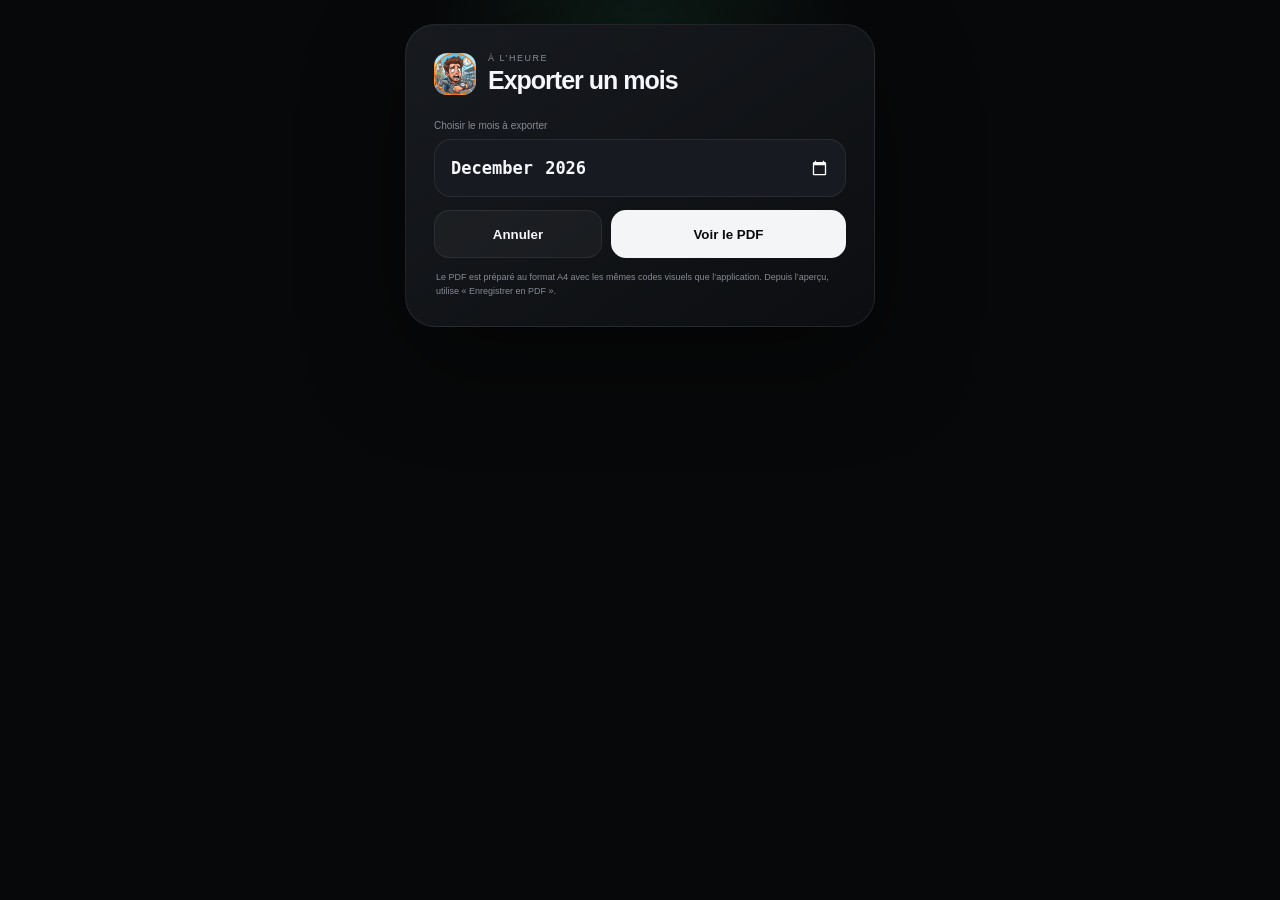
<file: export-pdf.html>
<!doctype html>
<html lang="fr">
<head>
<meta charset="utf-8">
<meta name="viewport" content="width=device-width,initial-scale=1">
<meta name="theme-color" content="#070809">
<title>À L’HEURE — Exporter un mois</title>
<link rel="icon" type="image/png" href="favicon12.png">
<style>
:root{--bg:#070809;--panel:#111419;--panel2:#171a20;--ink:#f5f7fa;--muted:#858b96;--line:rgba(255,255,255,.08);--green:#45e6a0}
*{box-sizing:border-box}html,body{margin:0;min-height:100%;background:var(--bg);color:var(--ink);font-family:-apple-system,BlinkMacSystemFont,"SF Pro Display","SF Pro Text","Segoe UI",Arial,sans-serif}
body{display:grid;place-items:center;padding:24px;background:radial-gradient(circle at 50% 10%,rgba(69,230,160,.09),transparent 30%),var(--bg)}
.card{width:min(470px,100%);padding:28px;border:1px solid var(--line);border-radius:30px;background:linear-gradient(145deg,rgba(24,27,32,.96),rgba(12,14,17,.98));box-shadow:0 35px 100px rgba(0,0,0,.4)}
.top{display:flex;align-items:center;gap:12px;margin-bottom:25px}.logo{width:42px;height:42px;border-radius:13px;object-fit:cover}.eyebrow{font-size:9px;letter-spacing:1.5px;color:var(--muted);text-transform:uppercase}.title{margin:3px 0 0;font-size:25px;letter-spacing:-1px}
.label{display:block;font-size:10px;color:var(--muted);margin-bottom:8px}.month{width:100%;height:58px;padding:0 15px;border-radius:17px;border:1px solid var(--line);background:var(--panel2);color:var(--ink);font-size:17px;font-weight:800;outline:none;color-scheme:dark}.month:focus{border-color:rgba(69,230,160,.45);box-shadow:0 0 0 4px rgba(69,230,160,.08)}
.actions{display:grid;grid-template-columns:1fr 1.4fr;gap:9px;margin-top:13px}.btn{height:48px;border-radius:15px;border:1px solid var(--line);font-weight:850;cursor:pointer}.cancel{background:rgba(255,255,255,.04);color:var(--ink)}.go{background:#f3f5f7;color:#08090c;border:0}.hint{margin:13px 2px 0;color:var(--muted);font-size:9px;line-height:1.5}
@media(max-width:420px){.card{padding:22px;border-radius:25px}.actions{grid-template-columns:1fr}.title{font-size:22px}}
</style>
</head>
<body>
<main class="card">
  <div class="top"><img class="logo" src="favicon12.png" alt=""><div><div class="eyebrow">À L’HEURE</div><h1 class="title">Exporter un mois</h1></div></div>
  <label class="label" for="month">Choisir le mois à exporter</label>
  <input id="month" class="month" type="month">
  <div class="actions">
    <button class="btn cancel" onclick="window.close()">Annuler</button>
    <button class="btn go" onclick="exporter()">Voir le PDF</button>
  </div>
  <p class="hint">Le PDF est préparé au format A4 avec les mêmes codes visuels que l’application. Depuis l’aperçu, utilise « Enregistrer en PDF ».</p>
</main>
<script>
const now=new Date(),input=document.getElementById("month");
input.value=now.getFullYear()+"-"+String(now.getMonth()+1).padStart(2,"0");
function exporter(){if(!input.value)return;location.href="pdf-preview.html?mois="+encodeURIComponent(input.value)}
input.addEventListener("keydown",e=>{if(e.key==="Enter")exporter()});
</script>
</body>
</html>
</file>
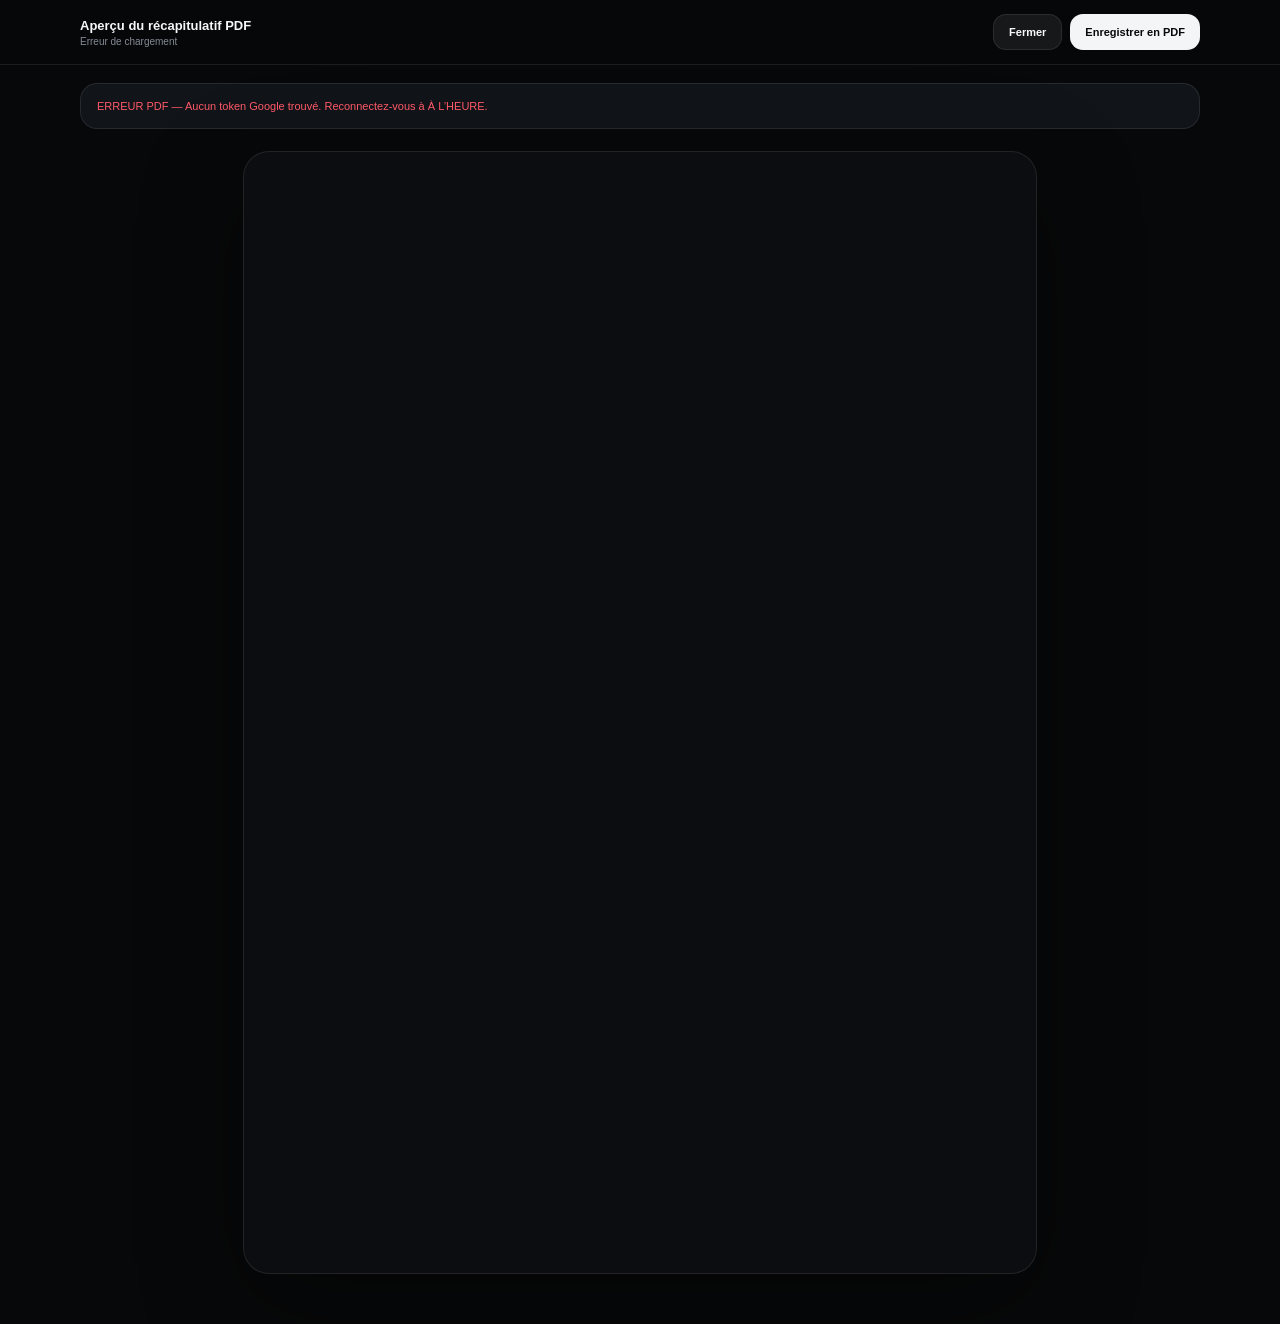
<file: pdf-preview.html>
<!doctype html>
<html lang="fr">
<head>
<meta charset="utf-8">
<meta name="viewport" content="width=device-width,initial-scale=1">
<meta name="theme-color" content="#08090c">
<title>À L’HEURE — Aperçu du récapitulatif PDF</title>
<link rel="icon" type="image/png" href="favicon12.png">
<style>
:root{
  --bg:#070809;--panel:#111419;--panel2:#171a20;--ink:#f5f7fa;--muted:#858b96;
  --line:rgba(255,255,255,.09);--green:#45e6a0;--red:#ff5968;--gold:#e6c879;
}
*{box-sizing:border-box}
html,body{margin:0;background:var(--bg);color:var(--ink);font-family:-apple-system,BlinkMacSystemFont,"SF Pro Display","SF Pro Text","Segoe UI",Arial,sans-serif;-webkit-font-smoothing:antialiased}
body{min-height:100vh}
.toolbar{position:sticky;top:0;z-index:10;padding:14px;background:rgba(7,8,9,.82);backdrop-filter:blur(20px);border-bottom:1px solid var(--line)}
.toolbar-inner{width:min(1120px,calc(100% - 28px));margin:auto;display:flex;align-items:center;justify-content:space-between;gap:16px}
.toolbar-title{font-size:13px;font-weight:900}.toolbar-sub{font-size:10px;color:var(--muted);margin-top:3px}
.actions{display:flex;gap:8px}.btn{border:0;border-radius:13px;padding:11px 15px;font-weight:850;font-size:11px;cursor:pointer}.back{background:rgba(255,255,255,.07);color:var(--ink);border:1px solid var(--line)}.print{background:#f3f5f7;color:#08090c}
.status{width:min(1120px,calc(100% - 28px));margin:18px auto;padding:16px;border:1px solid var(--line);border-radius:17px;background:var(--panel);color:var(--muted);font-size:11px}
.sheet{width:210mm;max-width:calc(100% - 28px);margin:22px auto 50px;background:#0b0d10;border:1px solid rgba(255,255,255,.09);border-radius:26px;padding:13mm;box-shadow:0 30px 100px rgba(0,0,0,.38);overflow:hidden}
.pdf-head{display:flex;align-items:flex-start;justify-content:space-between;gap:20px;padding-bottom:18px;border-bottom:1px solid var(--line)}
.brand{display:flex;align-items:center;gap:11px;min-width:0}.logo{width:38px;height:38px;border-radius:11px;object-fit:cover}.brand-name{font-size:16px;font-weight:950;letter-spacing:-.5px}.brand-sub{font-size:8px;color:var(--muted);margin-top:3px}
.period{text-align:right}.period-label{font-size:7px;color:var(--muted);text-transform:uppercase;letter-spacing:1.4px}.period-name{font-size:15px;font-weight:900;margin-top:4px;text-transform:capitalize}
.hero{margin:16px 0 12px;padding:19px 20px;border-radius:20px;background:linear-gradient(145deg,#171c20,#0f1215);border:1px solid rgba(69,230,160,.14);position:relative;overflow:hidden;break-inside:avoid}.hero:after{content:"";position:absolute;width:210px;height:210px;right:-100px;top:-120px;border-radius:50%;background:radial-gradient(circle,rgba(69,230,160,.2),transparent 68%)}.hero-label{position:relative;font-size:7px;letter-spacing:1.5px;text-transform:uppercase;color:#858b96}.total{position:relative;margin-top:5px;font-size:30px;font-weight:950;letter-spacing:-1.5px;color:var(--green)}.hero-note{position:relative;margin-top:6px;font-size:8px;color:var(--muted)}
.metrics{display:grid;grid-template-columns:repeat(3,1fr);gap:8px;margin-bottom:18px;break-inside:avoid}.metric{padding:12px 13px;border:1px solid var(--line);border-radius:15px;background:rgba(255,255,255,.025)}.metric span{display:block;font-size:7px;text-transform:uppercase;letter-spacing:.8px;color:var(--muted)}.metric strong{display:block;margin-top:5px;font-size:14px;font-variant-numeric:tabular-nums}
.section-title{font-size:10px;font-weight:900;margin:0 0 8px}
.table-wrap{width:100%;overflow:hidden;border:1px solid var(--line);border-radius:14px}table{width:100%;table-layout:fixed;border-collapse:collapse;font-size:7.4px}th,td{padding:7px 6px;text-align:left;vertical-align:middle;border-bottom:1px solid rgba(255,255,255,.065);overflow-wrap:anywhere}th{background:#15191e;color:#858b96;font-size:6.7px;text-transform:uppercase;letter-spacing:.45px;font-weight:850}td{color:#dfe3e8}tr:last-child td{border-bottom:0}.hours{font-weight:900;color:var(--green);white-space:nowrap}.status-cell{color:#aeb4bd}th:nth-child(1),td:nth-child(1){width:17%}th:nth-child(2),td:nth-child(2){width:13%}th:nth-child(3),td:nth-child(3){width:13%}th:nth-child(4),td:nth-child(4){width:14%}th:nth-child(5),td:nth-child(5){width:14%}th:nth-child(6),td:nth-child(6){width:29%}
.empty{text-align:center!important;color:var(--muted)!important;padding:20px!important}.footer{display:flex;justify-content:space-between;gap:12px;margin-top:13px;padding-top:9px;border-top:1px solid var(--line);font-size:6.8px;color:#656b74;break-inside:avoid}
@media(max-width:700px){.toolbar-inner{align-items:flex-start}.actions{flex-shrink:0}.btn{padding:10px 11px}.sheet{padding:20px;margin-top:12px}.pdf-head{gap:10px}.metrics{grid-template-columns:1fr 1fr}.metrics .metric:last-child{grid-column:1/-1}.period-name{font-size:13px}table{font-size:7px}th,td{padding:6px 4px}}
@media(max-width:430px){.toolbar-title{font-size:12px}.toolbar-sub{max-width:130px}.sheet{max-width:calc(100% - 16px);padding:15px;border-radius:20px}.brand-name{font-size:14px}.brand-sub{font-size:7px}.logo{width:34px;height:34px}.total{font-size:27px}table{font-size:6.5px}th{font-size:5.9px}}
/* ===== Calendrier mensuel A4 ===== */
.sheet{width:210mm;min-height:297mm;max-width:calc(100% - 28px);margin:22px auto 50px;padding:12mm;background:#0b0d10;border:1px solid rgba(255,255,255,.09);border-radius:26px;box-shadow:0 30px 100px rgba(0,0,0,.38);overflow:hidden}
.pdf-head{padding-bottom:14px}.hero{margin:14px 0 10px;padding:16px 18px}.total{font-size:34px}.metrics{gap:7px;margin-bottom:14px}.metric{padding:10px 12px}.calendar-wrap{margin-top:2px}.calendar-title{font-size:10px;font-weight:900;margin:0 0 8px}
.calendar{display:grid;grid-template-columns:repeat(7,minmax(0,1fr));gap:5px;padding:7px;border:1px solid var(--line);border-radius:18px;background:linear-gradient(145deg,#111419,#0d0f12);width:100%;table-layout:fixed}
.cal-head{padding:4px 2px 6px;text-align:center;color:#fff;font-size:6.5px;font-weight:900;letter-spacing:.8px;text-transform:uppercase}
.cal-empty{min-height:38mm}.cal-day{min-height:30mm;padding:7px 6px;border-radius:12px;border:1px solid rgba(255,255,255,.07);background:rgba(255,255,255,.025);display:flex;flex-direction:column;overflow:hidden;break-inside:avoid}.cal-day b{font-size:11px;line-height:1;font-weight:950}.cal-status{margin-top:7px;font-size:6.5px;line-height:1.2;color:var(--muted);overflow-wrap:anywhere}.cal-hours{margin-top:auto;padding-top:6px;font-size:8px;font-weight:950;color:var(--green)}
.cal-day.worked{border-color:rgba(69,230,160,.22);background:linear-gradient(145deg,rgba(69,230,160,.09),rgba(255,255,255,.025))}.cal-day.absent{border-color:rgba(255,89,104,.25);background:linear-gradient(145deg,rgba(255,89,104,.08),rgba(255,255,255,.025))}.cal-day.holiday{border-color:rgba(230,200,121,.24);background:linear-gradient(145deg,rgba(230,200,121,.08),rgba(255,255,255,.025))}
.cal-day.weekend{background:#2a2d32;color:#aeb4bd;border-color:#3a3e45}.cal-day.weekend .cal-status{color:#9aa1aa}.cal-day.today{box-shadow:inset 0 0 0 1px rgba(255,255,255,.25)}
.legend{display:flex;gap:12px;flex-wrap:wrap;margin-top:8px;font-size:6.5px;color:var(--muted)}.legend span{display:flex;align-items:center;gap:4px}.legend i{width:6px;height:6px;border-radius:50%;display:inline-block;background:#626873}.legend .lg-worked{background:var(--green)}.legend .lg-absent{background:var(--red)}.legend .lg-holiday{background:var(--gold)}.legend .lg-rest{background:#9aa1aa}.footer{margin-top:10px}
@media(max-width:700px){.sheet{min-height:auto;padding:20px;margin-top:12px}.calendar{gap:4px;padding:6px}.cal-day{min-height:74px;padding:6px 5px;border-radius:10px}.cal-status{font-size:6px}.cal-hours{font-size:7px}}
/* ===== Impression PDF : lisibilité renforcée ===== */
@media print{
  @page{size:A4 portrait;margin:0}
  html,body{background:#fff!important;color:#fff!important}
  body{-webkit-print-color-adjust:exact!important;print-color-adjust:exact!important}
  .toolbar,.status{display:none!important}
  .sheet{width:210mm;min-height:297mm;max-width:none;margin:0;padding:9mm;border:0;border-radius:0;box-shadow:none;background:#0b0d10!important;color:#fff!important}
  .pdf-head,.hero,.metrics,.section-title,.table-wrap,.footer,.calendar{break-inside:avoid}
  .table-wrap{overflow:visible}
  table{break-inside:auto}
  thead{display:table-header-group}
  tr{break-inside:avoid;page-break-inside:avoid}

  .pdf-head{border-color:rgba(255,255,255,.13)!important}
  .brand-name,.period-name,.calendar-title,.cal-head{color:#fff!important}
  .brand-sub,.period-label,.hero-label,.hero-note,.metric span,.cal-status,.legend,.footer{color:#dfe4ea!important}
  .hero{background:#171c20!important;color:#fff!important}
  .metric{background:#12161b!important;border-color:rgba(255,255,255,.12)!important}
  .metric strong{color:#fff!important}
  .calendar{background:#0f1216!important;border-color:rgba(255,255,255,.12)!important}
  .cal-day{background:#15191e!important;color:#fff!important;border-color:rgba(255,255,255,.1)!important}
  .cal-day.worked{background:#14261f!important;border-color:rgba(69,230,160,.28)!important}
  .cal-day.absent{background:#29171a!important;border-color:rgba(255,89,104,.3)!important}
  .cal-day.holiday{background:#292516!important;border-color:rgba(230,200,121,.3)!important}
  .cal-day.weekend{background:#2a2d32!important;color:#fff!important;border-color:#3a3e45!important}
  .cal-day.weekend .cal-status{color:#dfe4ea!important}
  .cal-hours{color:#45e6a0!important}
  .total{color:#45e6a0!important}
}
</style>
</head>
<body>
<div class="toolbar">
  <div class="toolbar-inner">
    <div><div class="toolbar-title">Aperçu du récapitulatif PDF</div><div class="toolbar-sub" id="toolbarSub">Votre document A4</div></div>
    <div class="actions"><button class="btn back" onclick="window.close()">Fermer</button><button class="btn print" onclick="window.print()">Enregistrer en PDF</button></div>
  </div>
</div>
<div id="status" class="status">Préparation de votre aperçu A4…</div>
<main id="sheet" class="sheet"></main>
<script>
"use strict";
const API="https://script.google.com/macros/s/AKfycbz85SD7D98IEhIInFX-DLI2P9_rer1U_6U2ctYo7bo8s2UgiANmqFVwy2EGPnPfGxpXfQ/exec";
let seq=0;
function esc(v){return String(v==null?"":v).replace(/[&<>"']/g,function(ch){return {"&":"&amp;","<":"&lt;",">":"&gt;",'"':"&quot;","'":"&#039;"}[ch]})}
function mins(v){var s=String(v==null?"":v).toLowerCase().trim(),m=s.match(/(\d+)h(?:\s*(\d{1,2}))?/);if(m)return Number(m[1])*60+Number(m[2]||0);m=s.match(/^(\d+):(\d{2})/);return m?Number(m[1])*60+Number(m[2]):0}
function fmt(n){n=Math.max(0,Math.round(n||0));var h=Math.floor(n/60),m=n%60;return h+"h"+(m?" "+String(m).padStart(2,"0"):"")}
function getToken(){return sessionStorage.getItem("monPointageGoogleToken")||localStorage.getItem("monPointageGoogleToken")||""}
function api(action,params){return new Promise(function(resolve,reject){var token=getToken();if(!token){reject(new Error("Aucun token Google trouvé. Reconnectez-vous à À L’HEURE."));return}var cb="pdf_"+Date.now()+"_"+(++seq),s=document.createElement("script"),q=new URLSearchParams({action:action,id_token:token,callback:cb}),done=false,timer;Object.keys(params||{}).forEach(function(k){q.set(k,String(params[k]))});function finish(fn,value){if(done)return;done=true;clearTimeout(timer);delete window[cb];s.remove();fn(value)}window[cb]=function(r){r&&r.success?finish(resolve,r):finish(reject,new Error(r&&r.error?r.error:"Erreur API"))};s.onerror=function(){finish(reject,new Error("Impossible de contacter le serveur."))};timer=setTimeout(function(){finish(reject,new Error("Le serveur ne répond pas après 15 secondes."))},15000);s.src=API+"?"+q.toString();document.head.appendChild(s)})}
function monthInfo(){var p=new URLSearchParams(location.search).get("mois")||new Date().toISOString().slice(0,7),m=p.match(/^(\d{4})-(\d{2})$/);if(!m)throw new Error("Mois invalide.");var y=Number(m[1]),mo=Number(m[2]);if(mo<1||mo>12)throw new Error("Mois invalide.");var d=new Date(y,mo-1,1);return {y:y,mo:mo,label:d.toLocaleDateString("fr-FR",{month:"long",year:"numeric"})}}
async function load(){
 var status=document.getElementById("status"),sub=document.getElementById("toolbarSub");
 status.textContent="1/3 — Vérification de la session…";
 var info=monthInfo(),cap=info.label.charAt(0).toUpperCase()+info.label.slice(1);
 document.title="À L’HEURE — "+cap;sub.textContent="Récapitulatif de "+cap;
 if(!getToken())throw new Error("Aucun token Google trouvé. Reconnectez-vous à À L’HEURE.");
 status.textContent="2/3 — Connexion aux données…";
 var response=await api("obtenirTableauDeBord",{annee:info.y,mois:info.mo}),data=response.data||{},rows=Array.isArray(data.historique)?data.historique:[],worked=rows.filter(function(r){return r&&(r.travaille||r.heures)}),total=worked.reduce(function(s,r){return s+mins(r.travaille||r.heures)},0),abs=rows.filter(function(r){return /absent/i.test(String(r&&r.statut||""))}).length;
 var labels=["L","M","M","J","V","S","D"],map={};
 rows.forEach(function(r){var d=r&&r.date?new Date(r.date):null;if(d&&!isNaN(d))map[d.getFullYear()+"-"+(d.getMonth()+1)+"-"+d.getDate()]=r});
 var first=new Date(info.y,info.mo-1,1).getDay(),offset=(first+6)%7,totalDays=new Date(info.y,info.mo,0).getDate(),cal=labels.map(function(x){return "<div class='cal-head'>"+x+"</div>"}).join("");
 for(var i=0;i<offset;i++)cal+="<div class='cal-empty'></div>";
 for(var day=1;day<=totalDays;day++){var d=new Date(info.y,info.mo-1,day),r=map[info.y+"-"+info.mo+"-"+day]||{},weekend=d.getDay()===0||d.getDay()===6,raw=String(r.statut||"").trim(),low=raw.toLowerCase(),label=weekend?"Repos":"À pointer",cls=weekend?" weekend":"";
  if(weekend){label="Repos"}else if(/fête|chabbat/.test(low)){label=raw||"Fête";cls+=" holiday"}else if(/absent/.test(low)){label="Absent";cls+=" absent"}else if(r.travaille||r.heures||r.debut){label=r.travaille||r.heures||"Travaillé";cls+=" worked"}else{label="À pointer"}
  if(new Date().toDateString()===d.toDateString())cls+=" today";
  cal+="<div class='cal-day"+cls+"'><b>"+day+"</b><span class='cal-status'>"+esc(label)+"</span>"+((r.travaille||r.heures)?"<span class='cal-hours'>"+esc(r.travaille||r.heures)+"</span>":"")+"</div>";
 }
 var sheet=document.getElementById("sheet");sheet.hidden=false;sheet.innerHTML="<header class='pdf-head'><div class='brand'><img class='logo' src='favicon12.png' alt=''><div><div class='brand-name'>À L’HEURE</div><div class='brand-sub'>Suivi des heures de travail</div></div></div><div class='period'><div class='period-label'>Période</div><div class='period-name'>"+esc(cap)+"</div></div></header><section class='hero'><div class='hero-label'>Total d’heures effectuées</div><div class='total'>"+esc(fmt(total))+"</div><div class='hero-note'>Cumul des journées enregistrées sur le mois sélectionné</div></section><section class='metrics'><div class='metric'><span>Jours travaillés</span><strong>"+worked.length+"</strong></div><div class='metric'><span>Absences</span><strong>"+abs+"</strong></div><div class='metric'><span>Document édité le</span><strong>"+new Date().toLocaleDateString("fr-FR")+"</strong></div></section><section class='calendar-wrap'><h2 class='calendar-title'>Calendrier du mois</h2><div class='calendar'>"+cal+"</div><div class='legend'><span><i class='lg-worked'></i>Travaillé</span><span><i class='lg-absent'></i>Absent</span><span><i class='lg-holiday'></i>Fête / Chabbat</span><span><i class='lg-rest'></i>Repos</span><span><i></i>À pointer</span></div></section><footer class='footer'><span>À L’HEURE · Récapitulatif mensuel</span><span>"+esc(cap)+"</span></footer>";
 status.textContent="3/3 — Aperçu A4 prêt. Vérifiez le document puis cliquez sur « Enregistrer en PDF ».";
 status.style.color="var(--green)";
}
load().catch(function(e){console.error("PDF:",e);var s=document.getElementById("status"),t=document.getElementById("toolbarSub");if(s){s.textContent="ERREUR PDF — "+(e.message||"Erreur inconnue");s.style.color="var(--red)"}if(t)t.textContent="Erreur de chargement"});
</script>
</body>
</html>
</file>
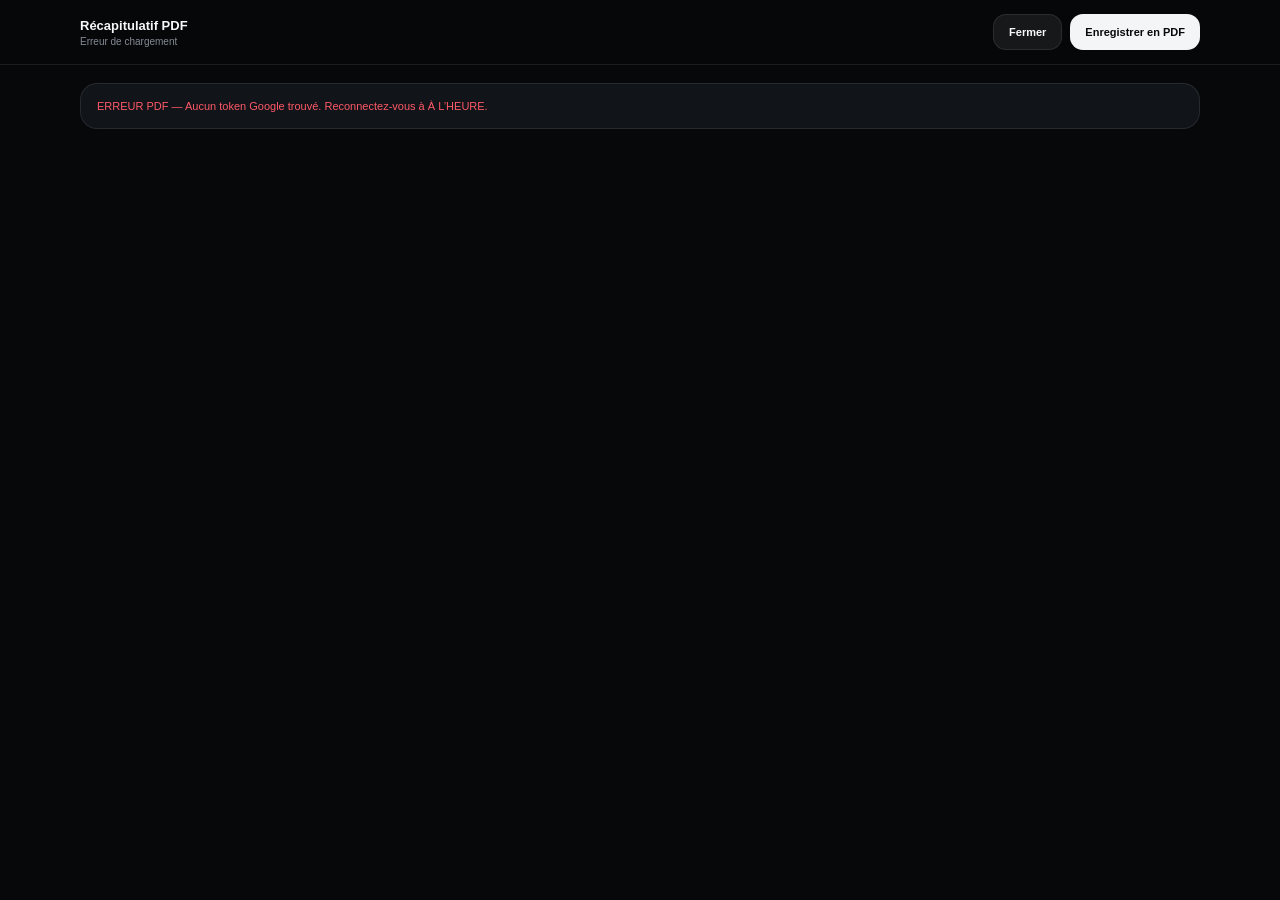
<file: pdf.html>
<!doctype html>
<html lang="fr">
<head>
<meta charset="utf-8">
<meta name="viewport" content="width=device-width,initial-scale=1">
<meta name="theme-color" content="#08090c">
<title>À L’HEURE — Récapitulatif PDF</title>
<link rel="icon" type="image/png" href="favicon12.png">
<style>
:root{
  --bg:#070809;--panel:#111419;--panel2:#171a20;--ink:#f5f7fa;--muted:#858b96;
  --line:rgba(255,255,255,.09);--green:#45e6a0;--red:#ff5968;--gold:#e6c879;
}
*{box-sizing:border-box}
html,body{margin:0;background:var(--bg);color:var(--ink);font-family:-apple-system,BlinkMacSystemFont,"SF Pro Display","SF Pro Text","Segoe UI",Arial,sans-serif;-webkit-font-smoothing:antialiased}
body{min-height:100vh}
.toolbar{position:sticky;top:0;z-index:10;padding:14px;background:rgba(7,8,9,.82);backdrop-filter:blur(20px);border-bottom:1px solid var(--line)}
.toolbar-inner{width:min(1120px,calc(100% - 28px));margin:auto;display:flex;align-items:center;justify-content:space-between;gap:16px}
.toolbar-title{font-size:13px;font-weight:900}.toolbar-sub{font-size:10px;color:var(--muted);margin-top:3px}
.actions{display:flex;gap:8px}.btn{border:0;border-radius:13px;padding:11px 15px;font-weight:850;font-size:11px;cursor:pointer}.back{background:rgba(255,255,255,.07);color:var(--ink);border:1px solid var(--line)}.print{background:#f3f5f7;color:#08090c}
.status{width:min(1120px,calc(100% - 28px));margin:18px auto;padding:16px;border:1px solid var(--line);border-radius:17px;background:var(--panel);color:var(--muted);font-size:11px}
.sheet{width:210mm;max-width:calc(100% - 28px);margin:22px auto 50px;background:#0b0d10;border:1px solid rgba(255,255,255,.09);border-radius:26px;padding:13mm;box-shadow:0 30px 100px rgba(0,0,0,.38);overflow:hidden}
.pdf-head{display:flex;align-items:flex-start;justify-content:space-between;gap:20px;padding-bottom:18px;border-bottom:1px solid var(--line)}
.brand{display:flex;align-items:center;gap:11px;min-width:0}.logo{width:38px;height:38px;border-radius:11px;object-fit:cover}.brand-name{font-size:16px;font-weight:950;letter-spacing:-.5px}.brand-sub{font-size:8px;color:var(--muted);margin-top:3px}
.period{text-align:right}.period-label{font-size:7px;color:var(--muted);text-transform:uppercase;letter-spacing:1.4px}.period-name{font-size:15px;font-weight:900;margin-top:4px;text-transform:capitalize}
.hero{margin:16px 0 12px;padding:19px 20px;border-radius:20px;background:linear-gradient(145deg,#171c20,#0f1215);border:1px solid rgba(69,230,160,.14);position:relative;overflow:hidden;break-inside:avoid}.hero:after{content:"";position:absolute;width:210px;height:210px;right:-100px;top:-120px;border-radius:50%;background:radial-gradient(circle,rgba(69,230,160,.2),transparent 68%)}.hero-label{position:relative;font-size:7px;letter-spacing:1.5px;text-transform:uppercase;color:#858b96}.total{position:relative;margin-top:5px;font-size:30px;font-weight:950;letter-spacing:-1.5px;color:var(--green)}.hero-note{position:relative;margin-top:6px;font-size:8px;color:var(--muted)}
.metrics{display:grid;grid-template-columns:repeat(3,1fr);gap:8px;margin-bottom:18px;break-inside:avoid}.metric{padding:12px 13px;border:1px solid var(--line);border-radius:15px;background:rgba(255,255,255,.025)}.metric span{display:block;font-size:7px;text-transform:uppercase;letter-spacing:.8px;color:var(--muted)}.metric strong{display:block;margin-top:5px;font-size:14px;font-variant-numeric:tabular-nums}
.section-title{font-size:10px;font-weight:900;margin:0 0 8px}
.table-wrap{width:100%;overflow:hidden;border:1px solid var(--line);border-radius:14px}
table{width:100%;table-layout:fixed;border-collapse:collapse;font-size:7.4px}
th,td{padding:7px 6px;text-align:left;vertical-align:middle;border-bottom:1px solid rgba(255,255,255,.065);overflow-wrap:anywhere}
th{background:#15191e;color:#858b96;font-size:6.7px;text-transform:uppercase;letter-spacing:.45px;font-weight:850}
td{color:#dfe3e8}tr:last-child td{border-bottom:0}.hours{font-weight:900;color:var(--green);white-space:nowrap}.status-cell{color:#aeb4bd}
th:nth-child(1),td:nth-child(1){width:17%}th:nth-child(2),td:nth-child(2){width:13%}th:nth-child(3),td:nth-child(3){width:13%}th:nth-child(4),td:nth-child(4){width:14%}th:nth-child(5),td:nth-child(5){width:14%}th:nth-child(6),td:nth-child(6){width:29%}
.empty{text-align:center!important;color:var(--muted)!important;padding:20px!important}
.footer{display:flex;justify-content:space-between;gap:12px;margin-top:13px;padding-top:9px;border-top:1px solid var(--line);font-size:6.8px;color:#656b74;break-inside:avoid}
@media(max-width:700px){.toolbar-inner{align-items:flex-start}.actions{flex-shrink:0}.btn{padding:10px 11px}.sheet{padding:20px;margin-top:12px}.pdf-head{gap:10px}.metrics{grid-template-columns:1fr 1fr}.metrics .metric:last-child{grid-column:1/-1}.period-name{font-size:13px}table{font-size:7px}th,td{padding:6px 4px}}
@media(max-width:430px){.toolbar-title{font-size:12px}.toolbar-sub{max-width:130px}.sheet{max-width:calc(100% - 16px);padding:15px;border-radius:20px}.brand-name{font-size:14px}.brand-sub{font-size:7px}.logo{width:34px;height:34px}.total{font-size:27px}table{font-size:6.5px}th{font-size:5.9px}}
@media print{
  @page{size:A4 portrait;margin:9mm}
  html,body{background:#fff!important;color:#111!important}
  body{-webkit-print-color-adjust:exact!important;print-color-adjust:exact!important}
  .toolbar,.status{display:none!important}
  .sheet{width:100%;max-width:none;min-height:0;margin:0;padding:0;border:0;border-radius:0;box-shadow:none;overflow:visible;background:#fff!important;color:#111!important}
  .pdf-head,.hero,.metrics,.section-title,.table-wrap,.footer{break-inside:avoid}
  .table-wrap{overflow:visible}
  table{break-inside:auto}
  thead{display:table-header-group}
  tr{break-inside:avoid;page-break-inside:avoid}
  th{background:#15191e!important}
  .hero{background:#f2f5f3!important;color:#111!important}.metric,.calendar,.cal-day{background:#fff!important;color:#111!important}.pdf-head{border-color:#d9dde2!important}.footer{border-color:#d9dde2!important}.cal-status,.cal-head,.brand-sub,.period-label,.hero-label,.hero-note,.metric span{color:#66707a!important}.cal-day{border-color:#d9dde2!important}.cal-day.worked{background:#f0fbf5!important;border-color:#b9ead0!important}.cal-day.absent{background:#fff1f2!important;border-color:#f2c0c5!important}.cal-day.holiday{background:#fff9e8!important;border-color:#ead99c!important}.cal-hours{color:#138a5b!important}.total{color:#138a5b!important}
}

/* ===== Calendrier mensuel A4 ===== */
.sheet{width:210mm;min-height:297mm;max-width:calc(100% - 28px);margin:22px auto 50px;padding:12mm;background:#0b0d10;border:1px solid rgba(255,255,255,.09);border-radius:26px;box-shadow:0 30px 100px rgba(0,0,0,.38);overflow:hidden}
.pdf-head{padding-bottom:14px}
.hero{margin:14px 0 10px;padding:16px 18px}
.total{font-size:34px}
.metrics{gap:7px;margin-bottom:14px}
.metric{padding:10px 12px}
.calendar-wrap{margin-top:2px}
.calendar-title{font-size:10px;font-weight:900;margin:0 0 8px}
.calendar{display:grid;grid-template-columns:repeat(7,minmax(0,1fr));gap:5px;padding:7px;border:1px solid var(--line);border-radius:18px;background:linear-gradient(145deg,#111419,#0d0f12);width:100%;table-layout:fixed}
.cal-head{padding:4px 2px 6px;text-align:center;color:var(--muted);font-size:6.5px;font-weight:900;letter-spacing:.8px;text-transform:uppercase}
.cal-empty{min-height:38mm}
.cal-day{min-height:30mm;padding:7px 6px;border-radius:12px;border:1px solid rgba(255,255,255,.07);background:rgba(255,255,255,.025);display:flex;flex-direction:column;overflow:hidden;break-inside:avoid}
.cal-day b{font-size:11px;line-height:1;font-weight:950}
.cal-status{margin-top:7px;font-size:6.5px;line-height:1.2;color:var(--muted);overflow-wrap:anywhere}
.cal-hours{margin-top:auto;padding-top:6px;font-size:8px;font-weight:950;color:var(--green)}
.cal-day.worked{border-color:rgba(69,230,160,.22);background:linear-gradient(145deg,rgba(69,230,160,.09),rgba(255,255,255,.025))}
.cal-day.absent{border-color:rgba(255,89,104,.25);background:linear-gradient(145deg,rgba(255,89,104,.08),rgba(255,255,255,.025))}
.cal-day.holiday{border-color:rgba(230,200,121,.24);background:linear-gradient(145deg,rgba(230,200,121,.08),rgba(255,255,255,.025))}
.cal-day.weekend{background:rgba(255,255,255,.018)}
.cal-day.today{box-shadow:inset 0 0 0 1px rgba(255,255,255,.25)}
.legend{display:flex;gap:12px;flex-wrap:wrap;margin-top:8px;font-size:6.5px;color:var(--muted)}
.legend span{display:flex;align-items:center;gap:4px}
.legend i{width:6px;height:6px;border-radius:50%;display:inline-block;background:#626873}
.legend .lg-worked{background:var(--green)} .legend .lg-absent{background:var(--red)} .legend .lg-holiday{background:var(--gold)}
.footer{margin-top:10px}
@media(max-width:700px){
 .sheet{min-height:auto;padding:20px;margin-top:12px}
 .calendar{gap:4px;padding:6px}
 .cal-day{min-height:74px;padding:6px 5px;border-radius:10px}
 .cal-status{font-size:6px}.cal-hours{font-size:7px}
}
@media print{
 @page{size:A4 portrait;margin:0}
 .sheet{width:210mm;min-height:297mm;max-width:none;margin:0;padding:9mm;border:0;border-radius:0;box-shadow:none;background:#0b0d10!important}
 .calendar{break-inside:avoid;page-break-inside:avoid}
 .cal-day{break-inside:avoid;page-break-inside:avoid}
 .cal-empty{min-height:30mm}
}
</style>
</head>
<body>
<div class="toolbar">
  <div class="toolbar-inner">
    <div><div class="toolbar-title">Récapitulatif PDF</div><div class="toolbar-sub" id="toolbarSub">Chargement…</div></div>
    <div class="actions"><button class="btn back" onclick="window.close()">Fermer</button><button class="btn print" onclick="window.print()">Enregistrer en PDF</button></div>
  </div>
</div>
<div id="status" class="status">Chargement du mois sélectionné…</div>
<main id="sheet" class="sheet" hidden></main>
<script>
"use strict";
const API="https://script.google.com/macros/s/AKfycbz85SD7D98IEhIInFX-DLI2P9_rer1U_6U2ctYo7bo8s2UgiANmqFVwy2EGPnPfGxpXfQ/exec";
let seq=0;
function esc(v){return String(v==null?"":v).replace(/[&<>"']/g,function(ch){return {"&":"&amp;","<":"&lt;",">":"&gt;",'"':"&quot;","'":"&#039;"}[ch]})}
function mins(v){var s=String(v==null?"":v).toLowerCase().trim(),m=s.match(/(\d+)h(?:\s*(\d{1,2}))?/);if(m)return Number(m[1])*60+Number(m[2]||0);m=s.match(/^(\d+):(\d{2})/);return m?Number(m[1])*60+Number(m[2]):0}
function fmt(n){n=Math.max(0,Math.round(n||0));var h=Math.floor(n/60),m=n%60;return h+"h"+(m?" "+String(m).padStart(2,"0"):"")}
function getToken(){return sessionStorage.getItem("monPointageGoogleToken")||localStorage.getItem("monPointageGoogleToken")||""}
function api(action,params){return new Promise(function(resolve,reject){var token=getToken();if(!token){reject(new Error("Aucun token Google trouvé. Reconnectez-vous à À L’HEURE."));return}var cb="pdf_"+Date.now()+"_"+(++seq),s=document.createElement("script"),q=new URLSearchParams({action:action,id_token:token,callback:cb}),done=false,timer;Object.keys(params||{}).forEach(function(k){q.set(k,String(params[k]))});function finish(fn,value){if(done)return;done=true;clearTimeout(timer);delete window[cb];s.remove();fn(value)}window[cb]=function(r){r&&r.success?finish(resolve,r):finish(reject,new Error(r&&r.error?r.error:"Erreur API"))};s.onerror=function(){finish(reject,new Error("Impossible de contacter le serveur."))};timer=setTimeout(function(){finish(reject,new Error("Le serveur ne répond pas après 15 secondes."))},15000);s.src=API+"?"+q.toString();document.head.appendChild(s)})}
function monthInfo(){var p=new URLSearchParams(location.search).get("mois")||new Date().toISOString().slice(0,7),m=p.match(/^(\d{4})-(\d{2})$/);if(!m)throw new Error("Mois invalide.");var y=Number(m[1]),mo=Number(m[2]);if(mo<1||mo>12)throw new Error("Mois invalide.");var d=new Date(y,mo-1,1);return {y:y,mo:mo,label:d.toLocaleDateString("fr-FR",{month:"long",year:"numeric"})}}
async function load(){
 var status=document.getElementById("status"),sub=document.getElementById("toolbarSub");
 status.textContent="1/3 — Vérification de la session…";
 var info=monthInfo(),cap=info.label.charAt(0).toUpperCase()+info.label.slice(1);
 document.title="À L’HEURE — "+cap;sub.textContent="Récapitulatif de "+cap;
 if(!getToken())throw new Error("Aucun token Google trouvé. Reconnectez-vous à À L’HEURE.");
 status.textContent="2/3 — Connexion aux données…";
 var response=await api("obtenirTableauDeBord",{annee:info.y,mois:info.mo}),data=response.data||{},rows=Array.isArray(data.historique)?data.historique:[],worked=rows.filter(function(r){return r&&(r.travaille||r.heures)}),total=worked.reduce(function(s,r){return s+mins(r.travaille||r.heures)},0),abs=rows.filter(function(r){return /absent/i.test(String(r&&r.statut||""))}).length;
 var labels=["L","M","M","J","V","S","D"],map={};
 rows.forEach(function(r){var d=r&&r.date?new Date(r.date):null;if(d&&!isNaN(d))map[d.getFullYear()+"-"+(d.getMonth()+1)+"-"+d.getDate()]=r});
 var first=new Date(info.y,info.mo-1,1).getDay(),offset=(first+6)%7,totalDays=new Date(info.y,info.mo,0).getDate(),cal=labels.map(function(x){return "<div class='cal-head'>"+x+"</div>"}).join("");
 for(var i=0;i<offset;i++)cal+="<div class='cal-empty'></div>";
 for(var day=1;day<=totalDays;day++){var d=new Date(info.y,info.mo-1,day),r=map[info.y+"-"+info.mo+"-"+day]||{},weekend=d.getDay()===0||d.getDay()===6,raw=String(r.statut||"").trim(),low=raw.toLowerCase(),label=weekend?"Repos":"À pointer",cls=weekend?" weekend":"";
  if(/fête|chabbat/.test(low)){label=raw||"Fête";cls+=" holiday"}else if(/absent/.test(low)){label="Absent";cls+=" absent"}else if(r.travaille||r.heures||r.debut){label=r.travaille||r.heures||"Travaillé";cls+=" worked"}else if(raw)label=raw;
  if(new Date().toDateString()===d.toDateString())cls+=" today";
  cal+="<div class='cal-day"+cls+"'><b>"+day+"</b><span class='cal-status'>"+esc(label)+"</span>"+((r.travaille||r.heures)?"<span class='cal-hours'>"+esc(r.travaille||r.heures)+"</span>":"")+"</div>";
 }
 var sheet=document.getElementById("sheet");sheet.hidden=false;sheet.innerHTML="<header class='pdf-head'><div class='brand'><img class='logo' src='favicon12.png' alt=''><div><div class='brand-name'>À L’HEURE</div><div class='brand-sub'>Suivi des heures de travail</div></div></div><div class='period'><div class='period-label'>Période</div><div class='period-name'>"+esc(cap)+"</div></div></header><section class='hero'><div class='hero-label'>Total d’heures effectuées</div><div class='total'>"+esc(fmt(total))+"</div><div class='hero-note'>Cumul des journées enregistrées sur le mois sélectionné</div></section><section class='metrics'><div class='metric'><span>Jours travaillés</span><strong>"+worked.length+"</strong></div><div class='metric'><span>Absences</span><strong>"+abs+"</strong></div><div class='metric'><span>Document édité le</span><strong>"+new Date().toLocaleDateString("fr-FR")+"</strong></div></section><section class='calendar-wrap'><h2 class='calendar-title'>Calendrier du mois</h2><div class='calendar'>"+cal+"</div><div class='legend'><span><i class='lg-worked'></i>Travaillé</span><span><i class='lg-absent'></i>Absent</span><span><i class='lg-holiday'></i>Fête / Chabbat</span><span><i></i>Repos / à pointer</span></div></section><footer class='footer'><span>À L’HEURE · Récapitulatif mensuel</span><span>"+esc(cap)+"</span></footer>";
 status.textContent="3/3 — PDF prêt. Vous pouvez l’enregistrer.";
 status.style.color="var(--green)";
}
load().catch(function(e){console.error("PDF:",e);var s=document.getElementById("status"),t=document.getElementById("toolbarSub");if(s){s.textContent="ERREUR PDF — "+(e.message||"Erreur inconnue");s.style.color="var(--red)"}if(t)t.textContent="Erreur de chargement"});
</script>
</body>
</html>
</file>
<file: pointage-fonctions.css>
/* À L’HEURE — styles modules pointage */
.sync-badge{display:inline-flex;align-items:center;gap:7px;margin-top:6px;padding:6px 9px;border-radius:999px;background:rgba(255,255,255,.045);border:1px solid rgba(255,255,255,.07);font-size:9px;font-weight:800;color:var(--muted)}
.sync-badge i{width:6px;height:6px;border-radius:50%;background:#858b96}
.sync-badge.ok{color:#67efb1}.sync-badge.ok i{background:var(--green);box-shadow:0 0 10px rgba(69,230,160,.7)}
.sync-badge.loading{color:#e6c879}.sync-badge.loading i{background:var(--gold);animation:aLHpulse 1s infinite}
.sync-badge.error{color:#ff8994}.sync-badge.error i{background:var(--red)}
@keyframes aLHpulse{50%{opacity:.3;transform:scale(.7)}}
#pointageAlerts{display:none;margin-top:10px}
#pointageAlerts.show{display:block}
.alert-card{display:grid;grid-template-columns:auto 1fr auto;align-items:center;gap:10px;padding:13px 15px;border-radius:18px;background:rgba(230,200,121,.07);border:1px solid rgba(230,200,121,.14);color:#d8c47e;font-size:10px}
.alert-card strong{font-size:11px;color:#f1da8a}.alert-card span{color:var(--muted);line-height:1.4}.alert-card button{padding:8px 11px;border-radius:11px;background:#e6c879;color:#111;font-size:9px;font-weight:900}
@media(max-width:600px){.alert-card{grid-template-columns:1fr}.alert-card button{width:100%}}
#aLHConfirmModal,#aLHCorrectionModal{z-index:120}
#aLHConfirmModal .modal-card,#aLHCorrectionModal .modal-card{box-shadow:0 30px 100px rgba(0,0,0,.55)}
#aLHCorrectionModal input,#aLHCorrectionModal textarea{width:100%;border:1px solid var(--line);background:#0e1115;color:var(--ink);border-radius:12px;padding:11px 12px;outline:none}
#aLHCorrectionModal input:focus,#aLHCorrectionModal textarea:focus{border-color:rgba(69,230,160,.45);box-shadow:0 0 0 3px rgba(69,230,160,.07)}
.history-row{position:relative}
.history-edit{margin-top:8px;display:inline-flex;align-items:center;padding:7px 9px;border-radius:10px;background:rgba(255,255,255,.055);border:1px solid var(--line);color:var(--ink);font-size:9px;font-weight:800}
</file>
